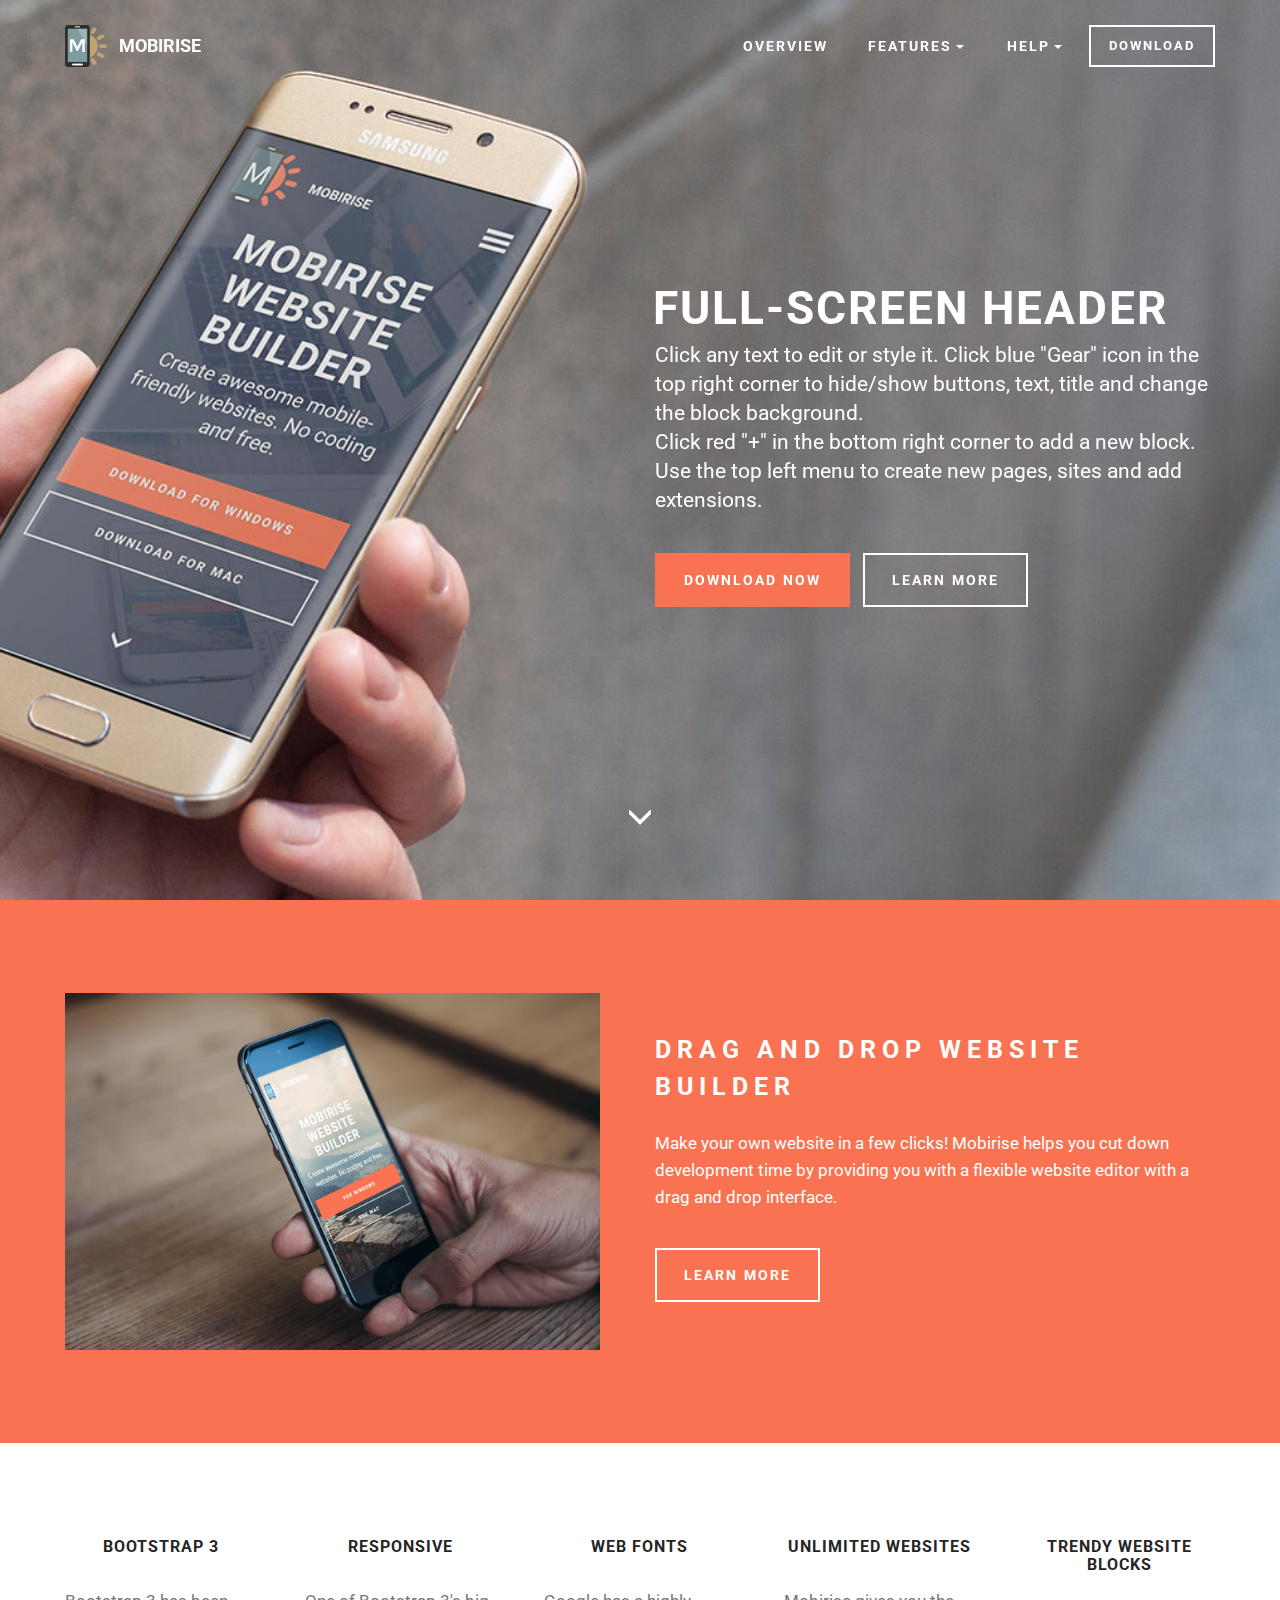
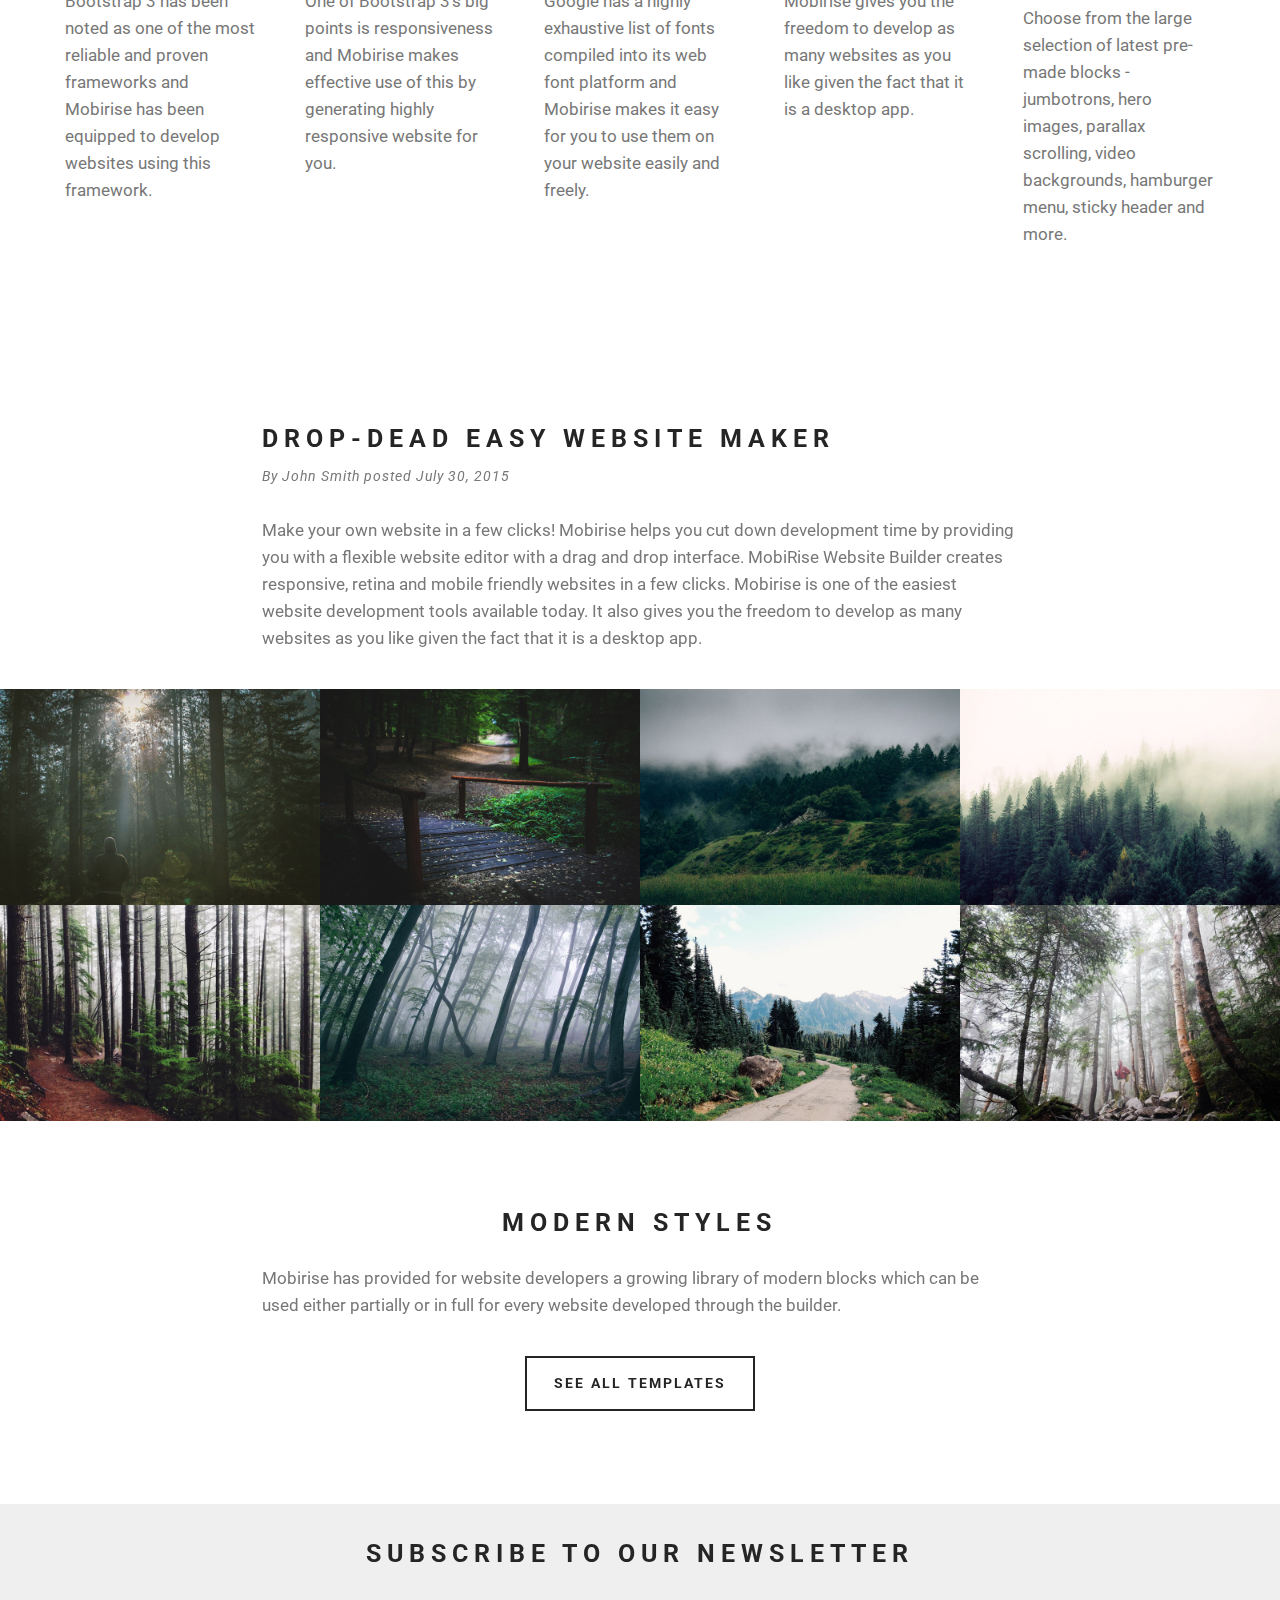
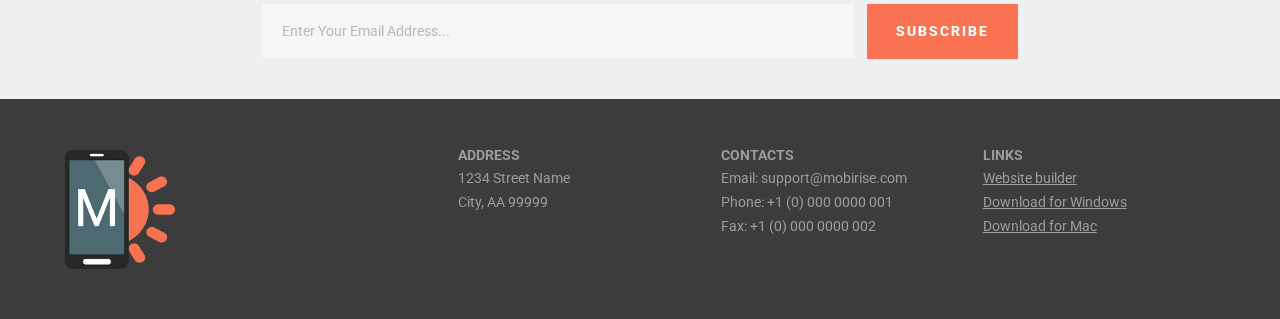
<file: index.html>
<!DOCTYPE html>
<html >
<head>
  <!-- Site made with Mobirise Website Builder v4.8.1, https://mobirise.com -->
  <meta charset="UTF-8">
  <meta http-equiv="X-UA-Compatible" content="IE=edge">
  <meta name="generator" content="Mobirise v4.8.1, mobirise.com">
  <meta name="viewport" content="width=device-width, initial-scale=1, minimum-scale=1">
  <link rel="shortcut icon" href="assets/images/logo.png" type="image/x-icon">
  <meta name="description" content="">
  <title>Home</title>
  <link rel="stylesheet" href="https://fonts.googleapis.com/css?family=Roboto:700,400&subset=cyrillic,latin,greek,vietnamese">
  <link rel="stylesheet" href="assets/bootstrap/css/bootstrap.min.css">
  <link rel="stylesheet" href="assets/animate.css/animate.min.css">
  <link rel="stylesheet" href="assets/dropdown-menu/style.css">
  <link rel="stylesheet" href="assets/mobirise/css/style.css">
  <link rel="stylesheet" href="assets/mobirise-gallery/style.css">
  <link rel="stylesheet" href="assets/mobirise-slider/style.css">
  <link rel="stylesheet" href="assets/mobirise/css/mbr-additional.css" type="text/css">
  
  
  
</head>
<body>
  <section id="dropdown-menu-3" data-rv-view="0">

    <nav class="navbar navbar-dropdown transparent navbar-fixed-top bg-color">

        <div class="container">

            <div class="navbar-brand">
                <a href="https://mobirise.com" class="navbar-logo"><img src="assets/images/logo.png" alt="Mobirise"></a>
                <a class="text-white" href="index.html">MOBIRISE</a>
            </div>

            <button class="navbar-toggler pull-xs-right hidden-md-up" type="button" data-toggle="collapse" data-target="#exCollapsingNavbar">
                <div class="hamburger-icon"></div>
            </button>

            <ul class="nav-dropdown collapse pull-xs-right navbar-toggleable-sm nav navbar-nav" id="exCollapsingNavbar"><li class="nav-item"><a class="nav-link link" href="overview.html">OVERVIEW</a></li><li class="nav-item dropdown"><a class="nav-link link dropdown-toggle" data-toggle="dropdown-submenu" href="page2.html" aria-expanded="false">FEATURES</a><div class="dropdown-menu"><a class="dropdown-item" href="features.html#header4-13">Mobile friendly</a><a class="dropdown-item" href="features.html#msg-box4-15">Based on Bootstrap</a><div class="dropdown"><a class="dropdown-item dropdown-toggle" data-toggle="dropdown-submenu" href="https://mobirise.com/" aria-expanded="false">Trendy blocks</a><div class="dropdown-menu dropdown-submenu"><a class="dropdown-item" href="overview.html#content4-r">Image/content slider</a><a class="dropdown-item" href="https://mobirise.com/">Contact forms</a><a class="dropdown-item" href="https://mobirise.com/">Image gallery</a><a class="dropdown-item" href="https://mobirise.com/">Mobile menu</a><a class="dropdown-item" href="https://mobirise.com/">Google maps</a><a class="dropdown-item" href="https://mobirise.com/">Social buttons</a><a class="dropdown-item" href="https://mobirise.com/">Google fonts</a><a class="dropdown-item" href="https://mobirise.com/">Video background</a></div></div><a class="dropdown-item" href="features.html#content5-17">Host anywhere</a></div></li><li class="nav-item dropdown open"><a class="nav-link link dropdown-toggle" data-toggle="dropdown-submenu" href="https://mobirise.com/" aria-expanded="true">HELP</a><div class="dropdown-menu"><a class="dropdown-item" href="forum.html">Forum</a><a class="dropdown-item" href="https://mobirise.com/">Tutorials</a><a class="dropdown-item" href="https://mobirise.com/">Contact us</a></div></li><li class="nav-item nav-btn"><a class="nav-link btn btn-default btn-default-outline" href="https://mobirise.com/">DOWNLOAD</a></li></ul>

        </div>

    </nav>

</section>

<section class="engine"><a href="https://mobiri.se/m">web design templates</a></section><section class="mbr-box mbr-section mbr-section--relative mbr-section--fixed-size mbr-section--full-height mbr-section--bg-adapted mbr-parallax-background mbr-after-navbar" id="header1-4" data-rv-view="4" style="background-image: url(assets/images/bg5.jpg);">
    <div class="mbr-box__magnet mbr-box__magnet--sm-padding mbr-box__magnet--center-left">
        
        <div class="mbr-box__container mbr-section__container container">
            <div class="mbr-box mbr-box--stretched"><div class="mbr-box__magnet mbr-box__magnet--center-left">
                <div class="row"><div class=" col-sm-6 col-sm-offset-6">
                    <div class="mbr-hero animated fadeInUp">
                        <h1 class="mbr-hero__text">FULL-SCREEN HEADER</h1>
                        <p class="mbr-hero__subtext">Click any text to edit or style it. Click blue "Gear" icon in the top right corner to hide/show buttons, text, title and change the block background. <br> Click red "+" in the bottom right corner to add a new block. Use the top left menu to create new pages, sites and add extensions.</p>
                    </div>
                    <div class="mbr-buttons btn-inverse mbr-buttons--left"><a class="mbr-buttons__btn btn btn-lg btn-danger animated fadeInUp delay" href="https://mobirise.com">DOWNLOAD NOW</a> <a class="mbr-buttons__btn btn btn-lg btn-default animated fadeInUp delay" href="https://mobirise.com">LEARN MORE</a></div>
                </div></div>
            </div></div>
        </div>
        <div class="mbr-arrow mbr-arrow--floating text-center">
            <div class="mbr-section__container container">
                <a class="mbr-arrow__link" href="#msg-box4-5"><i class="glyphicon glyphicon-menu-down"></i></a>
            </div>
        </div>
    </div>
</section>

<section class="mbr-section mbr-section--relative" id="msg-box4-5" data-rv-view="7" style="background-color: rgb(249, 115, 82);">
    
    <div class="mbr-section__container mbr-section__container--isolated container" style="padding-top: 93px; padding-bottom: 93px;">
        <div class="row">
            <div class="mbr-box mbr-box--fixed mbr-box--adapted">
                <div class="mbr-box__magnet mbr-box__magnet--top-right mbr-section__left col-sm-6 image-size" style="width: 50%;">
                    <figure class="mbr-figure mbr-figure--adapted mbr-figure--caption-inside-bottom mbr-figure--full-width"><img src="assets/images/iphone.png" class="mbr-figure__img"></figure>
                </div>
                <div class="mbr-box__magnet mbr-class-mbr-box__magnet--center-left col-sm-6 content-size mbr-section__right">
                    <div class="mbr-section__container mbr-section__container--middle">
                        <div class="mbr-header mbr-header--auto-align mbr-header--wysiwyg">
                            <h3 class="mbr-header__text">DRAG AND DROP WEBSITE BUILDER</h3>
                            
                        </div>
                    </div>
                    <div class="mbr-section__container mbr-section__container--middle">
                        <div class="mbr-article mbr-article--auto-align mbr-article--wysiwyg"><p>Make your own website in a few clicks! Mobirise helps you cut down development time by providing you with a flexible website editor with a drag and drop interface.</p></div>
                    </div>
                    <div class="mbr-section__container">
                        <div class="mbr-buttons mbr-buttons--auto-align btn-inverse"><a class="mbr-buttons__btn btn btn-lg btn-default" href="https://mobirise.com">LEARN MORE</a></div>
                    </div>
                </div>
                
            </div>
        </div>
    </div>
</section>

<section class="mbr-section mbr-section--relative mbr-section--fixed-size" id="content4-6" data-rv-view="10" style="background-color: rgb(255, 255, 255);">
    
    
    <div class="mbr-section__container container mbr-section__container--std-top-padding" style="padding-top: 93px;">
        <div class="mbr-section__row row">
            <div class="mbr-section__col col-xs-12 col-lg-2-4 col-md-4 col-sm-6">
                
                <div class="mbr-section__container mbr-section__container--middle">
                    <div class="mbr-header mbr-header--reduce mbr-header--center mbr-header--wysiwyg">
                        <h3 class="mbr-header__text">BOOTSTRAP 3</h3>
                    </div>
                </div>
                <div class="mbr-section__container mbr-section__container--last" style="padding-bottom: 93px;">
                    <div class="mbr-article mbr-article--wysiwyg">
                        <p>Bootstrap 3 has been noted as one of the most reliable and proven frameworks and Mobirise has been equipped to develop websites using this framework.</p>
                    </div>
                </div>
                
            </div>
            <div class="mbr-section__col col-xs-12 col-lg-2-4 col-md-4 col-sm-6">
                
                <div class="mbr-section__container mbr-section__container--middle">
                    <div class="mbr-header mbr-header--reduce mbr-header--center mbr-header--wysiwyg">
                        <h3 class="mbr-header__text">RESPONSIVE</h3>
                    </div>
                </div>
                <div class="mbr-section__container mbr-section__container--last" style="padding-bottom: 93px;">
                    <div class="mbr-article mbr-article--wysiwyg">
                        <p>One of Bootstrap 3's big points is responsiveness and Mobirise makes effective use of this by generating highly responsive website for you.</p>
                    </div>
                </div>
                
            </div>
            <div class="clearfix visible-sm-block"></div>
            <div class="mbr-section__col col-xs-12 col-lg-2-4 col-md-4 col-sm-6">
                
                <div class="mbr-section__container mbr-section__container--middle">
                    <div class="mbr-header mbr-header--reduce mbr-header--center mbr-header--wysiwyg">
                        <h3 class="mbr-header__text">WEB FONTS</h3>
                    </div>
                </div>
                <div class="mbr-section__container mbr-section__container--last" style="padding-bottom: 93px;">
                    <div class="mbr-article mbr-article--wysiwyg">
                        <p>Google has a highly exhaustive list of fonts compiled into its web font platform and Mobirise makes it easy for you to use them on your website easily and freely.</p>
                    </div>
                </div>
                
            </div>
            <div class="clearfix visible-md-block"></div>
            <div class="mbr-section__col col-xs-12 col-lg-2-4 col-md-4 col-sm-6 col-lg-offset-0 col-md-offset-2">
                
                <div class="mbr-section__container mbr-section__container--middle">
                    <div class="mbr-header mbr-header--reduce mbr-header--center mbr-header--wysiwyg">
                        <h3 class="mbr-header__text">UNLIMITED WEBSITES</h3>
                    </div>
                </div>
                <div class="mbr-section__container mbr-section__container--last" style="padding-bottom: 93px;">
                    <div class="mbr-article mbr-article--wysiwyg">
                        <p>Mobirise gives you the freedom to develop as many websites as you like given the fact that it is a desktop app.</p>
                    </div>
                </div>
                
            </div>
            <div class="clearfix visible-sm-block"></div>
            <div class="mbr-section__col col-xs-12 col-lg-2-4 col-md-4 col-sm-6 col-md-offset-0 col-sm-offset-3">
                
                <div class="mbr-section__container mbr-section__container--middle">
                    <div class="mbr-header mbr-header--reduce mbr-header--center mbr-header--wysiwyg">
                        <h3 class="mbr-header__text">TRENDY WEBSITE BLOCKS</h3>
                    </div>
                </div>
                <div class="mbr-section__container mbr-section__container--last" style="padding-bottom: 93px;">
                    <div class="mbr-article mbr-article--wysiwyg">
                        <p>Choose from the large selection of latest pre-made blocks - jumbotrons, hero images, parallax scrolling, video backgrounds, hamburger menu, sticky header and more.</p>
                    </div>
                </div>
                
            </div>
            
        </div>
    </div>
</section>

<section class="mbr-section" id="header3-7" data-rv-view="13">
    <div class="mbr-section__container mbr-section__container--first container">
        <div class="mbr-header mbr-header--wysiwyg row">
            <div class="col-sm-8 col-sm-offset-2">
                <h3 class="mbr-header__text">DROP-DEAD EASY WEBSITE MAKER</h3>
                <p class="mbr-header__subtext">By John Smith posted July 30, 2015</p>
            </div>
        </div>
    </div>
</section>

<section class="mbr-section" id="content1-8" data-rv-view="15">
    <div class="mbr-section__container mbr-section__container--middle container">
        <div class="row">
            <div class="mbr-article mbr-article--wysiwyg col-sm-8 col-sm-offset-2"><p>Make your own website in a few clicks! Mobirise helps you cut down development time by providing you with a flexible website editor with a drag and drop interface. MobiRise Website Builder creates responsive, retina and mobile friendly websites in a few clicks. Mobirise is one of the easiest website development tools available today. It also gives you the freedom to develop as many websites as you like given the fact that it is a desktop app.</p></div>
        </div>
    </div>
</section>

<section class="mbr-gallery mbr-section mbr-section--no-padding" id="gallery2-g" data-rv-view="16">
    <!-- Gallery -->
    <div class=" mbr-gallery-layout-article mbr-section__container">
        <div>
            <div class="row mbr-gallery-row no-gutter">

                <div class="col-lg-3 col-md-4 col-sm-6 col-xs-12 mbr-gallery-item">

                     

                    <a href="#lb-gallery2-g" data-slide-to="0" data-toggle="modal">
                        <img src="assets/images/slide1-small.jpg" alt="" title="">
                        <span class="icon glyphicon glyphicon-zoom-in"></span>
                    </a>
                </div><div class="col-lg-3 col-md-4 col-sm-6 col-xs-12 mbr-gallery-item">

                     

                    <a href="#lb-gallery2-g" data-slide-to="1" data-toggle="modal">
                        <img src="assets/images/slide2-small.jpg" alt="" title="">
                        <span class="icon glyphicon glyphicon-zoom-in"></span>
                    </a>
                </div><div class="col-lg-3 col-md-4 col-sm-6 col-xs-12 mbr-gallery-item">

                     

                    <a href="#lb-gallery2-g" data-slide-to="2" data-toggle="modal">
                        <img src="assets/images/slide3-small.jpg" alt="" title="">
                        <span class="icon glyphicon glyphicon-zoom-in"></span>
                    </a>
                </div><div class="col-lg-3 col-md-4 col-sm-6 col-xs-12 mbr-gallery-item">

                     

                    <a href="#lb-gallery2-g" data-slide-to="3" data-toggle="modal">
                        <img src="assets/images/slide4-small.jpg" alt="" title="">
                        <span class="icon glyphicon glyphicon-zoom-in"></span>
                    </a>
                </div><div class="col-lg-3 col-md-4 col-sm-6 col-xs-12 mbr-gallery-item">

                     

                    <a href="#lb-gallery2-g" data-slide-to="4" data-toggle="modal">
                        <img src="assets/images/slide5-small.jpg" alt="" title="">
                        <span class="icon glyphicon glyphicon-zoom-in"></span>
                    </a>
                </div><div class="col-lg-3 col-md-4 col-sm-6 col-xs-12 mbr-gallery-item">

                     

                    <a href="#lb-gallery2-g" data-slide-to="5" data-toggle="modal">
                        <img src="assets/images/slide6-small.jpg" alt="" title="">
                        <span class="icon glyphicon glyphicon-zoom-in"></span>
                    </a>
                </div><div class="col-lg-3 col-md-4 col-sm-6 col-xs-12 mbr-gallery-item">

                     

                    <a href="#lb-gallery2-g" data-slide-to="6" data-toggle="modal">
                        <img src="assets/images/slide7-small.jpg" alt="" title="">
                        <span class="icon glyphicon glyphicon-zoom-in"></span>
                    </a>
                </div><div class="col-lg-3 col-md-4 col-sm-6 col-xs-12 mbr-gallery-item">

                     

                    <a href="#lb-gallery2-g" data-slide-to="7" data-toggle="modal">
                        <img src="assets/images/slide8-small.jpg" alt="" title="">
                        <span class="icon glyphicon glyphicon-zoom-in"></span>
                    </a>
                </div>
            </div>
        </div>
        <div class="clearfix"></div>
    </div>

    <!-- Lightbox -->
    <div data-app-prevent-settings="" class="mbr-slider modal fade carousel slide" tabindex="-1" data-keyboard="true" data-interval="false" id="lb-gallery2-g">
        <div class="modal-dialog">
            <div class="modal-content">
                <div class="modal-body">
                    <ol class="carousel-indicators">
                        <li data-app-prevent-settings="" data-target="#lb-gallery2-g" class=" active" data-slide-to="0"></li><li data-app-prevent-settings="" data-target="#lb-gallery2-g" data-slide-to="1"></li><li data-app-prevent-settings="" data-target="#lb-gallery2-g" data-slide-to="2"></li><li data-app-prevent-settings="" data-target="#lb-gallery2-g" data-slide-to="3"></li><li data-app-prevent-settings="" data-target="#lb-gallery2-g" data-slide-to="4"></li><li data-app-prevent-settings="" data-target="#lb-gallery2-g" data-slide-to="5"></li><li data-app-prevent-settings="" data-target="#lb-gallery2-g" data-slide-to="6"></li><li data-app-prevent-settings="" data-target="#lb-gallery2-g" data-slide-to="7"></li>
                    </ol>
                    <div class="carousel-inner">
                        <div class="item active">
                            <img src="assets/images/slide1.jpg" alt="" title="">
                        </div><div class="item">
                            <img src="assets/images/slide2.jpg" alt="" title="">
                        </div><div class="item">
                            <img src="assets/images/slide3.jpg" alt="" title="">
                        </div><div class="item">
                            <img src="assets/images/slide4.jpg" alt="" title="">
                        </div><div class="item">
                            <img src="assets/images/slide5.jpg" alt="" title="">
                        </div><div class="item">
                            <img src="assets/images/slide6.jpg" alt="" title="">
                        </div><div class="item">
                            <img src="assets/images/slide7.jpg" alt="" title="">
                        </div><div class="item">
                            <img src="assets/images/slide8.jpg" alt="" title="">
                        </div>
                    </div>
                    <a class="left carousel-control" role="button" data-slide="prev" href="#lb-gallery2-g">
                        <span class="glyphicon glyphicon-menu-left" aria-hidden="true"></span>
                        <span class="sr-only">Previous</span>
                    </a>
                    <a class="right carousel-control" role="button" data-slide="next" href="#lb-gallery2-g">
                        <span class="glyphicon glyphicon-menu-right" aria-hidden="true"></span>
                        <span class="sr-only">Next</span>
                    </a>

                    <a class="close" href="#" role="button" data-dismiss="modal">
                        <span class="glyphicon glyphicon-remove" aria-hidden="true"></span>
                        <span class="sr-only">Close</span>
                    </a>
                </div>
            </div>
        </div>
    </div>
</section>

<section class="mbr-section mbr-section--relative mbr-section--fixed-size" id="msg-box3-k" data-rv-view="51" style="background-color: rgb(255, 255, 255);">
    
    <div class="mbr-section__container container mbr-section__container--first" style="padding-top: 93px;">
        <div class="mbr-header mbr-header--wysiwyg row">
            <div class="col-sm-8 col-sm-offset-2">
                <h3 class="mbr-header__text">MODERN STYLES</h3>
                
            </div>
        </div>
    </div>
    <div class="mbr-section__container container mbr-section__container--middle">
        <div class="row">
            <div class="mbr-article mbr-article--wysiwyg col-sm-8 col-sm-offset-2"><p>Mobirise has provided for website developers a growing library of modern blocks which can be used either partially or in full for every website developed through the builder.</p></div>
        </div>
    </div>
    <div class="mbr-section__container container mbr-section__container--last" style="padding-bottom: 93px;">
        <div class="row">
            <div class="col-sm-8 col-sm-offset-2">
                <div class="mbr-buttons mbr-buttons--center"><a class="mbr-buttons__btn btn btn-lg btn-default" href="https://mobirise.com">SEE ALL TEMPLATES</a></div>
            </div>
        </div>
    </div>
</section>

<section class="mbr-section mbr-section--relative mbr-section--fixed-size" id="form2-j" data-rv-view="54" style="background-color: rgb(239, 239, 239);">
    
    <div class="mbr-section__container mbr-section__container--sm-padding container" style="padding-top: 40.8px; padding-bottom: 40.8px;">
        <div class="row">
            <div class="col-sm-12">
                <div class="row">
                    <div class="col-sm-8 col-sm-offset-2" data-form-type="formoid">
                        <div class="mbr-header mbr-header--center mbr-header--std-padding">
                            <h2 class="mbr-header__text">SUBSCRIBE TO OUR NEWSLETTER</h2>
                        </div>
                        <div data-form-alert="true">
                            <div class="hide" data-form-alert-success="true">Thanks for filling out form!</div>
                        </div>
                        <form class="mbr-form" action="https://mobirise.com/" method="post" data-form-title="SUBSCRIBE TO OUR NEWSLETTER">
                            <input type="hidden" value="p4zOsN8ndZJVFkhZMStvZC31M7iqhBBZyRW3fiMLuQ3ecauYUxNf4aw7AqpoYBk57KhgIb8woMpO/EZebBcj71TeY0LqEblVL7VgmBvXj2eqnIeKONyN6XXZMWI8+FQo" data-form-email="true">
                            <div class="mbr-form__left">
                                <input type="email" class="form-control" name="email" required="" placeholder="Enter Your Email Address..." data-form-field="Email">
                            </div>
                            <div class="mbr-form__right mbr-buttons mbr-buttons--no-offset mbr-buttons--right"><button type="submit" class="mbr-buttons__btn btn btn-lg btn-danger">SUBSCRIBE</button></div>
                        </form>
                    </div>
                </div>

            </div>
        </div>
    </div>
</section>

<section class="mbr-section mbr-section--relative mbr-section--fixed-size" id="contacts1-9" data-rv-view="2" style="background-color: rgb(60, 60, 60);">
    
    <div class="mbr-section__container container">
        <div class="mbr-contacts mbr-contacts--wysiwyg row" style="padding-top: 45px; padding-bottom: 45px;">
            <div class="col-sm-4">
                <div><img src="assets/images/footer-logo.png" class="mbr-contacts__img mbr-contacts__img--left"></div>
            </div>
            <div class="col-sm-8">
                <div class="row">
                    <div class="col-sm-4">
                        <p class="mbr-contacts__text"><strong>ADDRESS</strong><br>
1234 Street Name<br>
City, AA 99999</p>
                    </div>
                    <div class="col-sm-4">
                        <p class="mbr-contacts__text"><strong>CONTACTS</strong><br>
Email: support@mobirise.com<br>
Phone: +1 (0) 000 0000 001<br>
Fax: +1 (0) 000 0000 002</p>
                    </div>
                    <div class="col-sm-4"><p class="mbr-contacts__text"><strong>LINKS</strong></p><ul class="mbr-contacts__list"><li><a class="mbr-contacts__link text-gray" href="https://mobirise.com/">Website builder</a></li><li><a class="mbr-contacts__link text-gray" href="https://mobirise.com/mobirise-free-win.zip">Download for Windows</a></li><li><a class="mbr-contacts__link text-gray" href="https://mobirise.com/mobirise-free-mac.zip">Download for Mac</a></li></ul></div>
                </div>
            </div>
        </div>
    </div>
</section>


  <script src="assets/web/assets/jquery/jquery.min.js"></script>
  <script src="assets/bootstrap/js/bootstrap.min.js"></script>
  <!--[if lte IE 9]>
    <script src="assets/jquery-placeholder/jquery.placeholder.min.js"></script>
  <![endif]-->
  <script src="assets/smooth-scroll/smooth-scroll.js"></script>
  <script src="assets/bootstrap-carousel-swipe/bootstrap-carousel-swipe.js"></script>
  <script src="assets/jarallax/jarallax.js"></script>
  <script src="assets/masonry/masonry.pkgd.min.js"></script>
  <script src="assets/imagesloaded/imagesloaded.pkgd.min.js"></script>
  <script src="assets/dropdown-menu/script.js"></script>
  <script src="assets/mobirise/js/script.js"></script>
  <script src="assets/mobirise-gallery/script.js"></script>
  <script src="assets/formoid/formoid.min.js"></script>
  
  
</body>
</html>
</file>
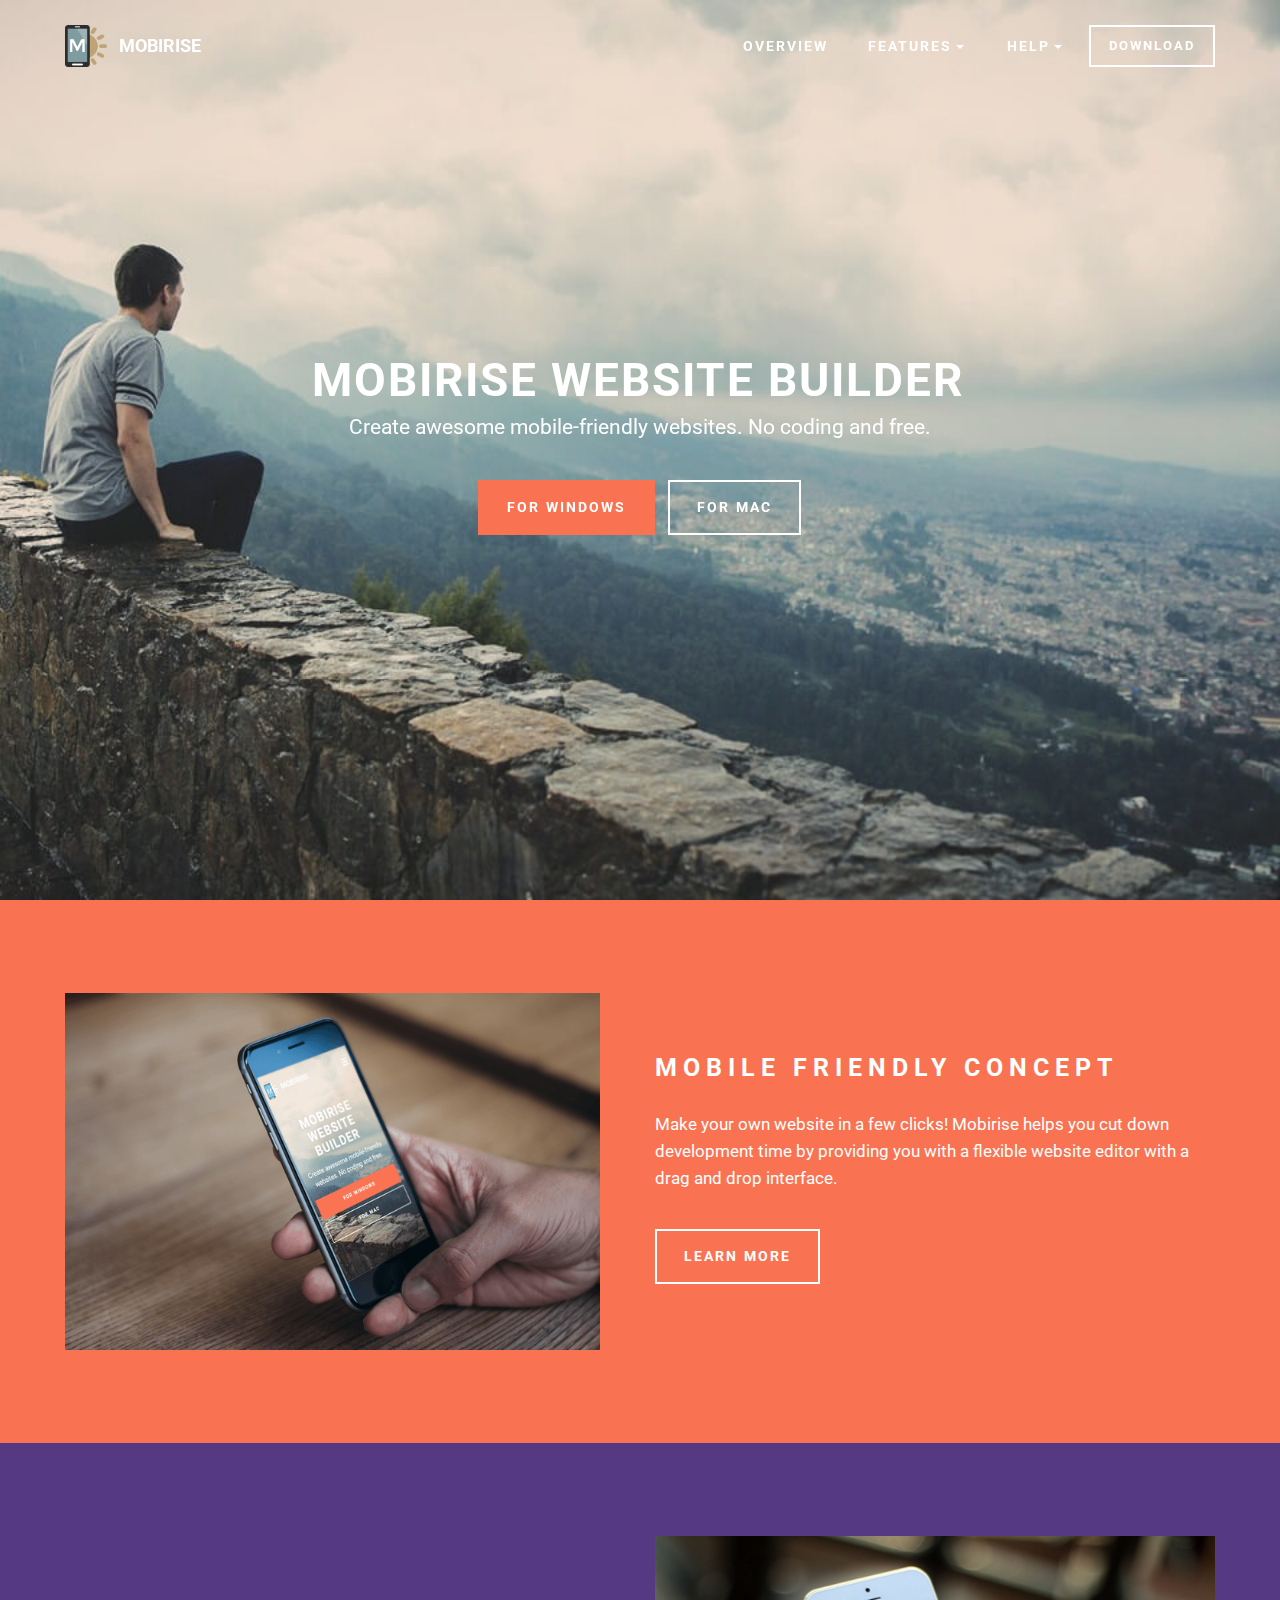
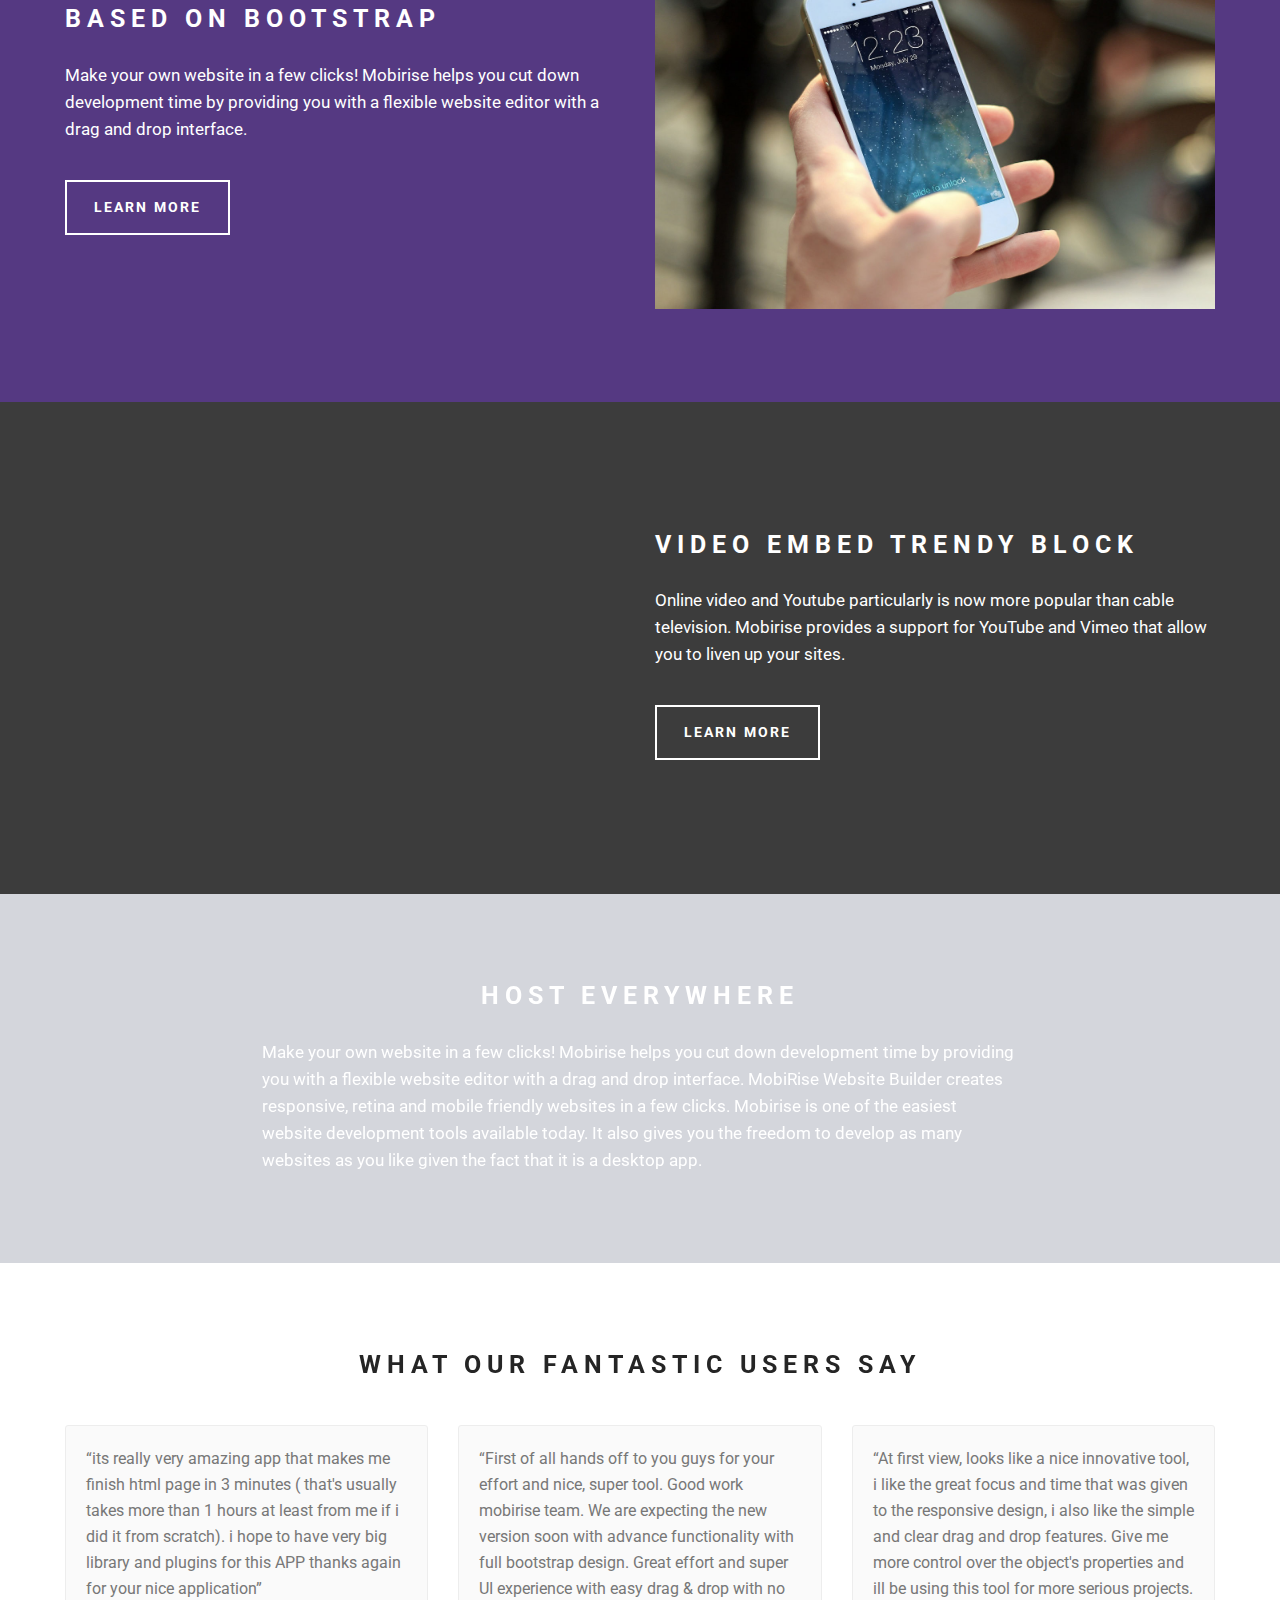
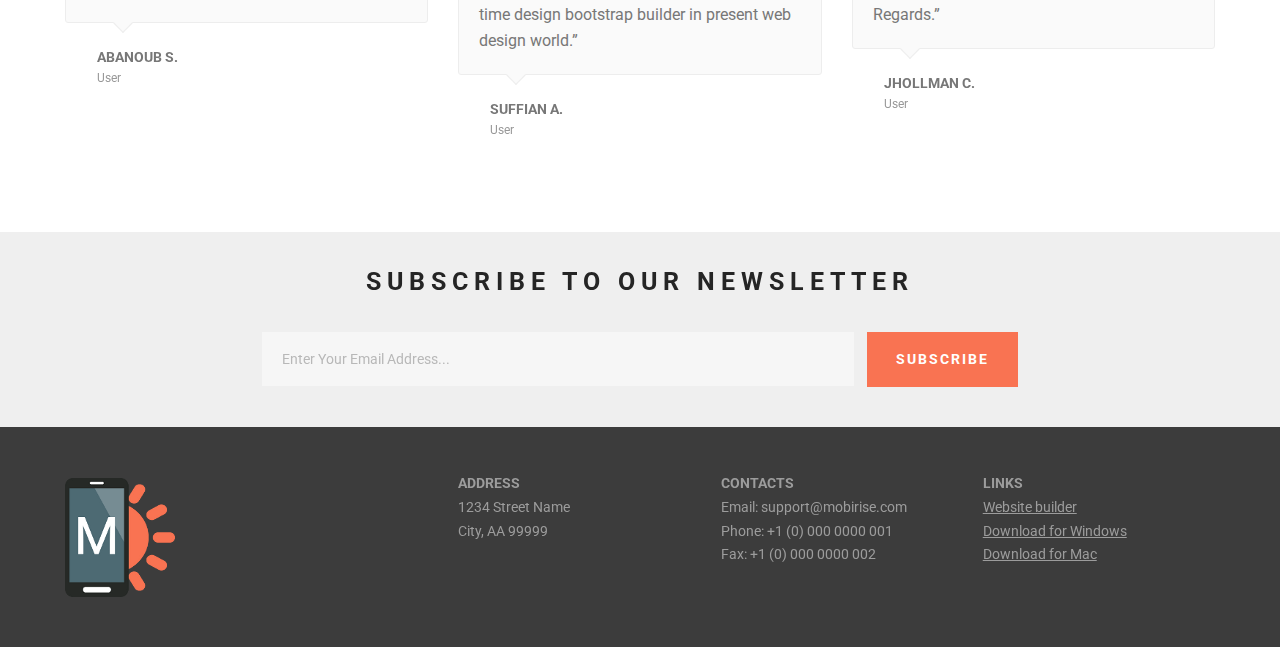
<file: features.html>
<!DOCTYPE html>
<html >
<head>
  <!-- Site made with Mobirise Website Builder v4.8.1, https://mobirise.com -->
  <meta charset="UTF-8">
  <meta http-equiv="X-UA-Compatible" content="IE=edge">
  <meta name="generator" content="Mobirise v4.8.1, mobirise.com">
  <meta name="viewport" content="width=device-width, initial-scale=1, minimum-scale=1">
  <link rel="shortcut icon" href="assets/images/logo.png" type="image/x-icon">
  <meta name="description" content="Website Builder Description">
  <title>Features</title>
  <link rel="stylesheet" href="https://fonts.googleapis.com/css?family=Roboto:700,400&subset=cyrillic,latin,greek,vietnamese">
  <link rel="stylesheet" href="assets/bootstrap/css/bootstrap.min.css">
  <link rel="stylesheet" href="assets/animate.css/animate.min.css">
  <link rel="stylesheet" href="assets/mobirise/css/style.css">
  <link rel="stylesheet" href="assets/dropdown-menu/style.css">
  <link rel="stylesheet" href="assets/mobirise/css/mbr-additional.css" type="text/css">
  
  
  
</head>
<body>
  <section id="dropdown-menu-10" data-rv-view="130">

    <nav class="navbar navbar-dropdown transparent navbar-fixed-top bg-color">

        <div class="container">

            <div class="navbar-brand">
                <a href="https://mobirise.com" class="navbar-logo"><img src="assets/images/logo.png" alt="Mobirise"></a>
                <a class="text-white" href="index.html">MOBIRISE</a>
            </div>

            <button class="navbar-toggler pull-xs-right hidden-md-up" type="button" data-toggle="collapse" data-target="#exCollapsingNavbar">
                <div class="hamburger-icon"></div>
            </button>

            <ul class="nav-dropdown collapse pull-xs-right navbar-toggleable-sm nav navbar-nav" id="exCollapsingNavbar"><li class="nav-item"><a class="nav-link link" href="overview.html">OVERVIEW</a></li><li class="nav-item dropdown"><a class="nav-link link dropdown-toggle" data-toggle="dropdown-submenu" href="page2.html" aria-expanded="false">FEATURES</a><div class="dropdown-menu"><a class="dropdown-item" href="features.html#header4-13">Mobile friendly</a><a class="dropdown-item" href="features.html#msg-box4-15">Based on Bootstrap</a><div class="dropdown"><a class="dropdown-item dropdown-toggle" data-toggle="dropdown-submenu" href="https://mobirise.com/" aria-expanded="false">Trendy blocks</a><div class="dropdown-menu dropdown-submenu"><a class="dropdown-item" href="overview.html#content4-r">Image/content slider</a><a class="dropdown-item" href="https://mobirise.com/">Contact forms</a><a class="dropdown-item" href="https://mobirise.com/">Image gallery</a><a class="dropdown-item" href="https://mobirise.com/">Mobile menu</a><a class="dropdown-item" href="https://mobirise.com/">Google maps</a><a class="dropdown-item" href="https://mobirise.com/">Social buttons</a><a class="dropdown-item" href="https://mobirise.com/">Google fonts</a><a class="dropdown-item" href="https://mobirise.com/">Video background</a></div></div><a class="dropdown-item" href="features.html#content5-17">Host anywhere</a></div></li><li class="nav-item dropdown open"><a class="nav-link link dropdown-toggle" data-toggle="dropdown-submenu" href="https://mobirise.com/" aria-expanded="true">HELP</a><div class="dropdown-menu"><a class="dropdown-item" href="forum.html">Forum</a><a class="dropdown-item" href="https://mobirise.com/">Tutorials</a><a class="dropdown-item" href="https://mobirise.com/">Contact us</a></div></li><li class="nav-item nav-btn"><a class="nav-link btn btn-default btn-default-outline" href="https://mobirise.com/">DOWNLOAD</a></li></ul>

        </div>

    </nav>

</section>

<section class="engine"><a href="https://mobiri.se/e">make your own site</a></section><section class="mbr-box mbr-section mbr-section--relative mbr-section--fixed-size mbr-section--full-height mbr-section--bg-adapted mbr-parallax-background mbr-after-navbar" id="header4-13" data-rv-view="132" style="background-image: url(assets/images/bg.jpg);">
    <div class="mbr-box__magnet mbr-box__magnet--sm-padding mbr-box__magnet--center-center">
        
        <div class="mbr-box__container mbr-section__container container">
            <div class="mbr-box mbr-box--stretched"><div class="mbr-box__magnet mbr-box__magnet--center-center">
                <div class="row"><div class=" col-sm-8 col-sm-offset-2">
                    <div class="mbr-hero animated fadeInUp">
                        <h1 class="mbr-hero__text">MOBIRISE WEBSITE BUILDER</h1>
                        <p class="mbr-hero__subtext">Create awesome mobile-friendly websites. No coding and free.</p>
                    </div>
                    <div class="mbr-buttons btn-inverse mbr-buttons--center"><a class="mbr-buttons__btn btn btn-lg btn-danger animated fadeInUp delay" href="https://mobirise.com">FOR WINDOWS</a> <a class="mbr-buttons__btn btn btn-lg btn-default animated fadeInUp delay" href="https://mobirise.com">FOR MAC</a></div>
                </div></div>
            </div></div>
        </div>
        
    </div>
</section>

<section class="mbr-section mbr-section--relative" id="msg-box4-14" data-rv-view="135" style="background-color: rgb(249, 115, 82);">
    
    <div class="mbr-section__container mbr-section__container--isolated container" style="padding-top: 93px; padding-bottom: 93px;">
        <div class="row">
            <div class="mbr-box mbr-box--fixed mbr-box--adapted">
                <div class="mbr-box__magnet mbr-box__magnet--top-right mbr-section__left col-sm-6 image-size" style="width: 50%;">
                    <figure class="mbr-figure mbr-figure--adapted mbr-figure--caption-inside-bottom mbr-figure--full-width"><img src="assets/images/iphone.png" class="mbr-figure__img"></figure>
                </div>
                <div class="mbr-box__magnet mbr-class-mbr-box__magnet--center-left col-sm-6 content-size mbr-section__right">
                    <div class="mbr-section__container mbr-section__container--middle">
                        <div class="mbr-header mbr-header--auto-align mbr-header--wysiwyg">
                            <h3 class="mbr-header__text">MOBILE FRIENDLY CONCEPT</h3>
                            
                        </div>
                    </div>
                    <div class="mbr-section__container mbr-section__container--middle">
                        <div class="mbr-article mbr-article--auto-align mbr-article--wysiwyg"><p>Make your own website in a few clicks! Mobirise helps you cut down development time by providing you with a flexible website editor with a drag and drop interface.</p></div>
                    </div>
                    <div class="mbr-section__container">
                        <div class="mbr-buttons mbr-buttons--auto-align btn-inverse"><a class="mbr-buttons__btn btn btn-lg btn-default" href="https://mobirise.com">LEARN MORE</a></div>
                    </div>
                </div>
                
            </div>
        </div>
    </div>
</section>

<section class="mbr-section mbr-section--relative" id="msg-box4-15" data-rv-view="138" style="background-color: rgb(85, 57, 130);">
    
    <div class="mbr-section__container mbr-section__container--isolated container" style="padding-top: 93px; padding-bottom: 93px;">
        <div class="row">
            <div class="mbr-box mbr-box--fixed mbr-box--adapted">
                
                <div class="mbr-box__magnet mbr-class-mbr-box__magnet--center-left col-sm-6 content-size mbr-section__left">
                    <div class="mbr-section__container mbr-section__container--middle">
                        <div class="mbr-header mbr-header--auto-align mbr-header--wysiwyg">
                            <h3 class="mbr-header__text">BASED ON BOOTSTRAP</h3>
                            
                        </div>
                    </div>
                    <div class="mbr-section__container mbr-section__container--middle">
                        <div class="mbr-article mbr-article--auto-align mbr-article--wysiwyg"><p>Make your own website in a few clicks! Mobirise helps you cut down development time by providing you with a flexible website editor with a drag and drop interface.</p></div>
                    </div>
                    <div class="mbr-section__container">
                        <div class="mbr-buttons mbr-buttons--auto-align btn-inverse"><a class="mbr-buttons__btn btn btn-lg btn-default" href="https://mobirise.com">LEARN MORE</a></div>
                    </div>
                </div>
                <div class="mbr-box__magnet mbr-box__magnet--top-left mbr-section__right col-sm-6 image-size" style="width: 50%;">
                    <figure class="mbr-figure mbr-figure--adapted mbr-figure--caption-inside-bottom mbr-figure--full-width"><img src="assets/images/mbr-1400x933.jpg" class="mbr-figure__img"></figure>
                </div>
            </div>
        </div>
    </div>
</section>

<section class="mbr-section mbr-section--relative" id="msg-box5-16" data-rv-view="141" style="background-color: rgb(60, 60, 60);">
    
    <div class="mbr-section__container mbr-section__container--isolated container" style="padding-top: 93px; padding-bottom: 93px;">
        <div class="row">
            <div class="mbr-box mbr-box--fixed mbr-box--adapted">
                <div class="mbr-box__magnet mbr-box__magnet--top-right mbr-section__left col-sm-6 image-size" style="width: 50%;">
                    <figure class="mbr-figure mbr-figure--adapted mbr-figure--caption-inside-bottom mbr-figure--full-width"><iframe class="mbr-embedded-video" src="https://www.youtube.com/embed/sOSTC6FM6Bw?rel=0&amp;amp;showinfo=0&amp;autoplay=0&amp;loop=0" width="1280" height="720" frameborder="0" allowfullscreen></iframe></figure>
                </div>
                <div class="mbr-box__magnet mbr-class-mbr-box__magnet--center-left col-sm-6 content-size mbr-section__right">
                    <div class="mbr-section__container mbr-section__container--middle">
                        <div class="mbr-header mbr-header--auto-align mbr-header--wysiwyg">
                            <h3 class="mbr-header__text">VIDEO EMBED TRENDY BLOCK</h3>
                            
                        </div>
                    </div>
                    <div class="mbr-section__container mbr-section__container--middle">
                        <div class="mbr-article mbr-article--auto-align mbr-article--wysiwyg"><p>Online video and Youtube particularly is now more popular than cable television. Mobirise provides a support for YouTube and Vimeo that allow you to liven up your sites.</p></div>
                    </div>
                    <div class="mbr-section__container">
                        <div class="mbr-buttons mbr-buttons--auto-align btn-inverse"><a class="mbr-buttons__btn btn btn-lg btn-default" href="https://mobirise.com">LEARN MORE</a></div>
                    </div>
                </div>
                
            </div>
        </div>
    </div>
</section>

<section class="mbr-section mbr-section--relative mbr-section--fixed-size mbr-parallax-background" id="content5-17" data-rv-view="144" style="background-image: url(assets/images/mbr-1920x1280.jpg);">
    <div class="mbr-overlay" style="opacity: 0.2; background-color: rgb(40, 50, 78);"></div>
    <div class="mbr-section__container container mbr-section__container--first" style="padding-top: 93px;">
        <div class="mbr-header mbr-header--wysiwyg row">
            <div class="col-sm-8 col-sm-offset-2">
                <h3 class="mbr-header__text">HOST EVERYWHERE</h3>
                
            </div>
        </div>
    </div>
    <div class="mbr-section__container container mbr-section__container--last" style="padding-bottom: 93px;">
        <div class="row">
            <div class="mbr-article mbr-article--wysiwyg col-sm-8 col-sm-offset-2"><p>Make your own website in a few clicks! Mobirise helps you cut down development time by providing you with a flexible website editor with a drag and drop interface. MobiRise Website Builder creates responsive, retina and mobile friendly websites in a few clicks. Mobirise is one of the easiest website development tools available today. It also gives you the freedom to develop as many websites as you like given the fact that it is a desktop app.</p></div>
        </div>
    </div>
    
</section>

<section class="mbr-section mbr-section--relative mbr-section--fixed-size" id="testimonials1-19" data-rv-view="147" style="background-color: rgb(255, 255, 255);">
    <div>
        
        <div class="mbr-section__container mbr-section__container--std-padding container" style="padding-top: 93px; padding-bottom: 93px;">
            <div class="row">
                <div class="col-sm-12">
                    <h2 class="mbr-section__header">WHAT OUR FANTASTIC USERS SAY</h2>
                    <ul class="mbr-reviews mbr-reviews--wysiwyg row">
                        <li class="mbr-reviews__item col-xs-12 col-sm-6 col-md-4">
                            <div class="mbr-reviews__text"><p class="mbr-reviews__p">“its really very amazing app that makes me finish html page in 3 minutes ( that's usually takes more than 1 hours at least from me if i did it from scratch). i hope to have very big library and plugins for this APP thanks again for your nice application”</p></div>
                            <div class="mbr-reviews__author mbr-reviews__author--short">
                                <div class="mbr-reviews__author-name">ABANOUB S.</div>
                                <div class="mbr-reviews__author-bio">User</div>
                            </div>
                        </li><li class="mbr-reviews__item col-xs-12 col-sm-6 col-md-4">
                            <div class="mbr-reviews__text"><p class="mbr-reviews__p">“First of all hands off to you guys for your effort and nice, super tool. Good work mobirise team. We are expecting the new version soon with advance functionality with full bootstrap design. Great effort and super UI experience with easy drag &amp; drop with no time design bootstrap builder in present web design world.”</p></div>
                            <div class="mbr-reviews__author mbr-reviews__author--short">
                                <div class="mbr-reviews__author-name">SUFFIAN A.</div>
                                <div class="mbr-reviews__author-bio">User</div>
                            </div>
                        </li><li class="mbr-reviews__item col-xs-12 col-sm-6 col-md-4">
                            <div class="mbr-reviews__text"><p class="mbr-reviews__p">“At first view, looks like a nice innovative tool, i like the great focus and time that was given to the responsive design, i also like the simple and clear drag and drop features. Give me more control over the object's properties and ill be using this tool for more serious projects. Regards.”</p></div>
                            <div class="mbr-reviews__author mbr-reviews__author--short">
                                <div class="mbr-reviews__author-name">JHOLLMAN C.</div>
                                <div class="mbr-reviews__author-bio">User</div>
                            </div>
                        </li>
                    </ul>
                </div>
            </div>
        </div>
    </div>
</section>

<section class="mbr-section mbr-section--relative mbr-section--fixed-size" id="form2-1a" data-rv-view="156" style="background-color: rgb(239, 239, 239);">
    
    <div class="mbr-section__container mbr-section__container--sm-padding container" style="padding-top: 40.8px; padding-bottom: 40.8px;">
        <div class="row">
            <div class="col-sm-12">
                <div class="row">
                    <div class="col-sm-8 col-sm-offset-2" data-form-type="formoid">
                        <div class="mbr-header mbr-header--center mbr-header--std-padding">
                            <h2 class="mbr-header__text">SUBSCRIBE TO OUR NEWSLETTER</h2>
                        </div>
                        <div data-form-alert="true">
                            <div class="hide" data-form-alert-success="true">Thanks for filling out form!</div>
                        </div>
                        <form class="mbr-form" action="https://mobirise.com/" method="post" data-form-title="SUBSCRIBE TO OUR NEWSLETTER">
                            <input type="hidden" value="m0FTsPICSzyHaQe73rI2cmkZSZffpiwSalTZ58by/4yI7cf1OmquPRj9M6/kebZ/4qK++2kkl9xjBb2aUrKSqnRj3MqoYk5CJbFDo7V3Bqlx5kjIi/zNMqvCYhaA9ky2" data-form-email="true">
                            <div class="mbr-form__left">
                                <input type="email" class="form-control" name="email" required="" placeholder="Enter Your Email Address..." data-form-field="Email">
                            </div>
                            <div class="mbr-form__right mbr-buttons mbr-buttons--no-offset mbr-buttons--right"><button type="submit" class="mbr-buttons__btn btn btn-lg btn-danger">SUBSCRIBE</button></div>
                        </form>
                    </div>
                </div>

            </div>
        </div>
    </div>
</section>

<section class="mbr-section mbr-section--relative mbr-section--fixed-size" id="contacts1-11" data-rv-view="162" style="background-color: rgb(60, 60, 60);">
    
    <div class="mbr-section__container container">
        <div class="mbr-contacts mbr-contacts--wysiwyg row" style="padding-top: 45px; padding-bottom: 45px;">
            <div class="col-sm-4">
                <div><img src="assets/images/footer-logo.png" class="mbr-contacts__img mbr-contacts__img--left"></div>
            </div>
            <div class="col-sm-8">
                <div class="row">
                    <div class="col-sm-4">
                        <p class="mbr-contacts__text"><strong>ADDRESS</strong><br>
1234 Street Name<br>
City, AA 99999</p>
                    </div>
                    <div class="col-sm-4">
                        <p class="mbr-contacts__text"><strong>CONTACTS</strong><br>
Email: support@mobirise.com<br>
Phone: +1 (0) 000 0000 001<br>
Fax: +1 (0) 000 0000 002</p>
                    </div>
                    <div class="col-sm-4"><p class="mbr-contacts__text"><strong>LINKS</strong></p><ul class="mbr-contacts__list"><li><a class="mbr-contacts__link text-gray" href="https://mobirise.com/">Website builder</a></li><li><a class="mbr-contacts__link text-gray" href="https://mobirise.com/mobirise-free-win.zip">Download for Windows</a></li><li><a class="mbr-contacts__link text-gray" href="https://mobirise.com/mobirise-free-mac.zip">Download for Mac</a></li></ul></div>
                </div>
            </div>
        </div>
    </div>
</section>


  <script src="assets/web/assets/jquery/jquery.min.js"></script>
  <script src="assets/bootstrap/js/bootstrap.min.js"></script>
  <script src="assets/smooth-scroll/smooth-scroll.js"></script>
  <script src="assets/jarallax/jarallax.js"></script>
  <!--[if lte IE 9]>
    <script src="assets/jquery-placeholder/jquery.placeholder.min.js"></script>
  <![endif]-->
  <script src="assets/mobirise/js/script.js"></script>
  <script src="assets/dropdown-menu/script.js"></script>
  <script src="assets/formoid/formoid.min.js"></script>
  
  
</body>
</html>
</file>
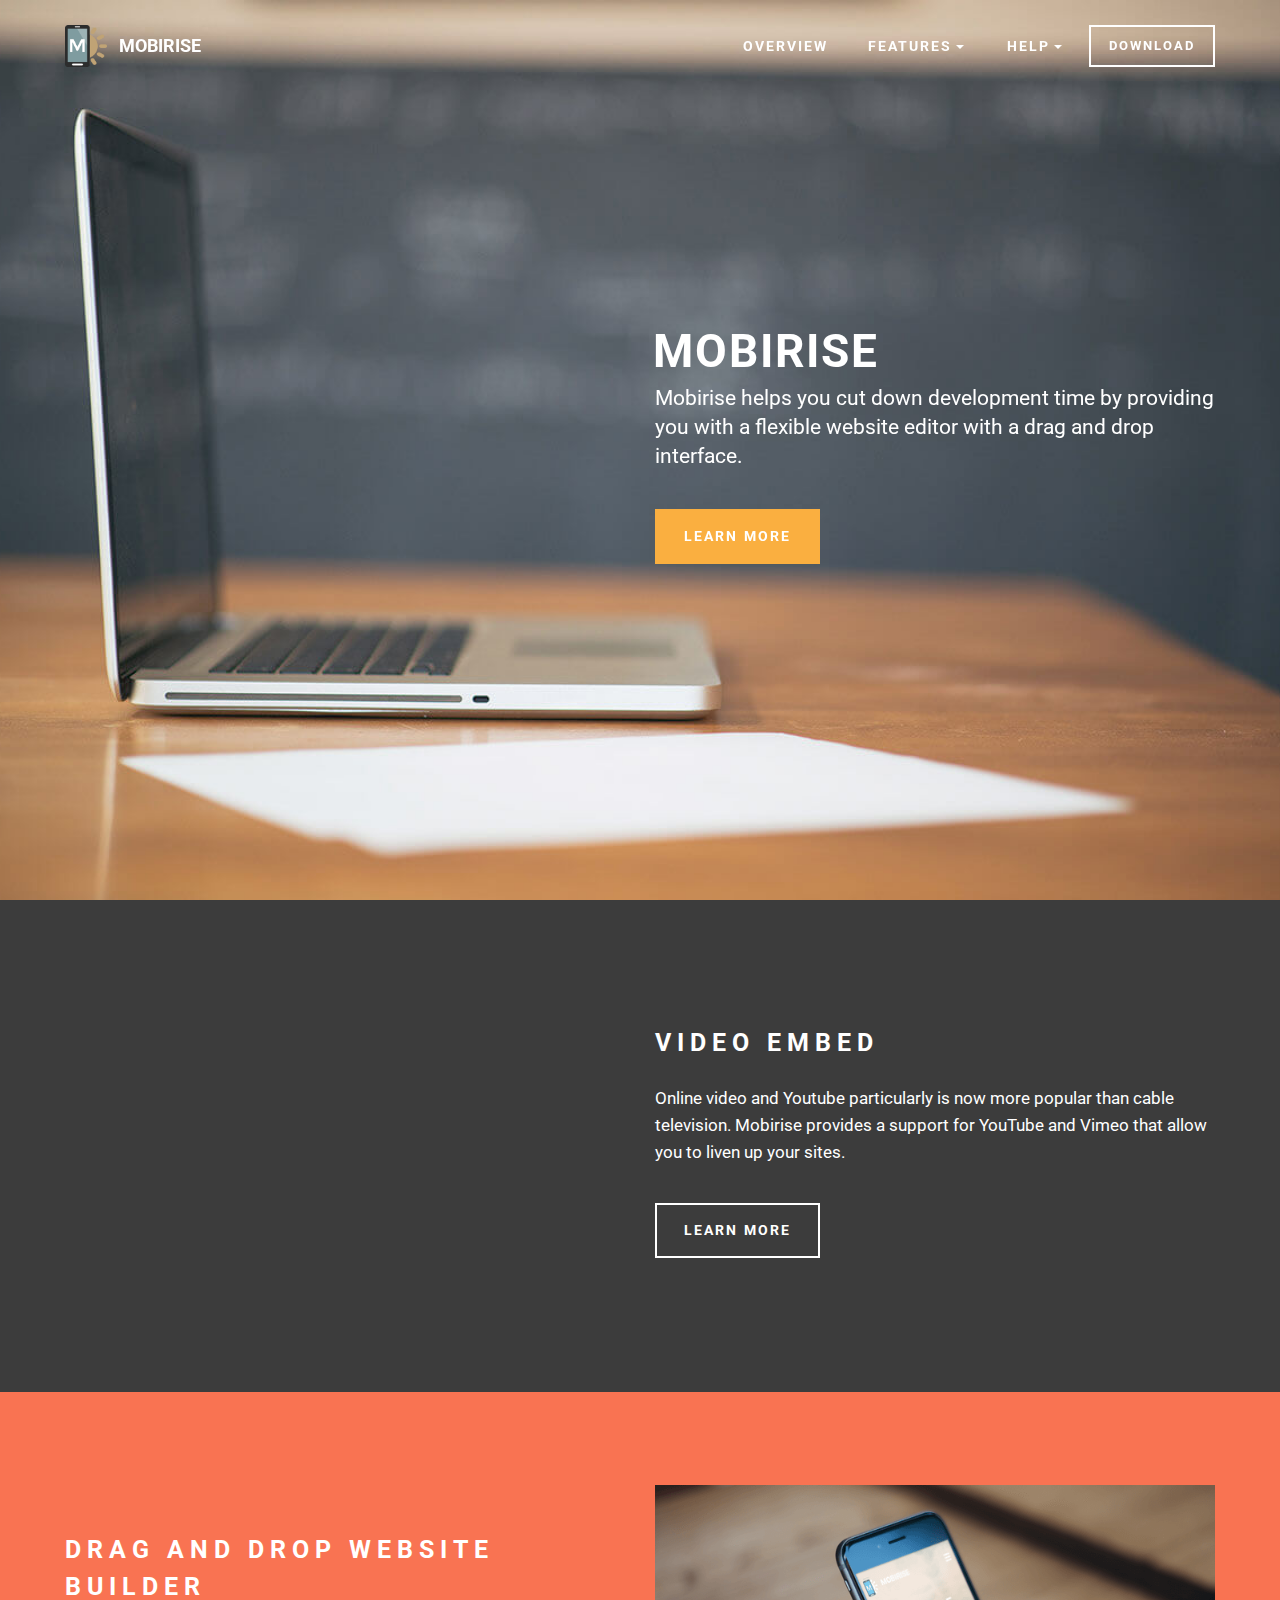
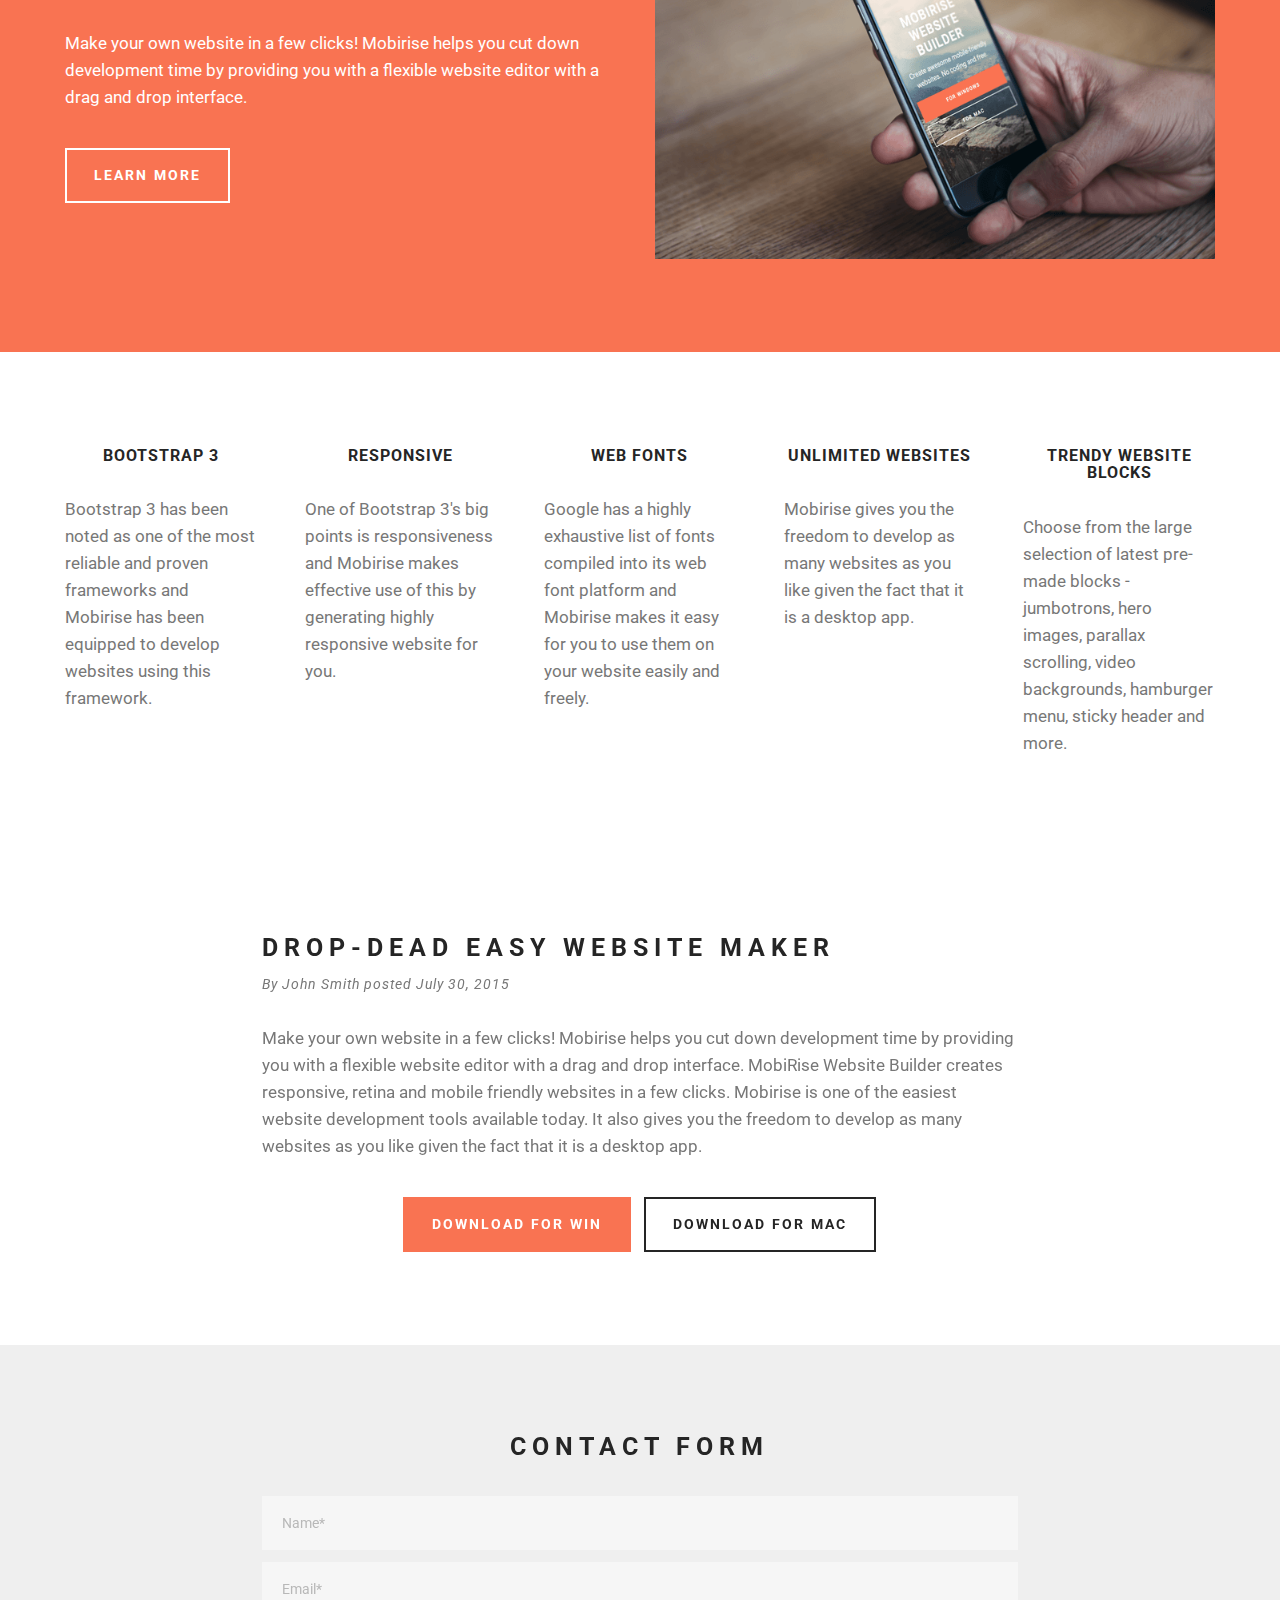
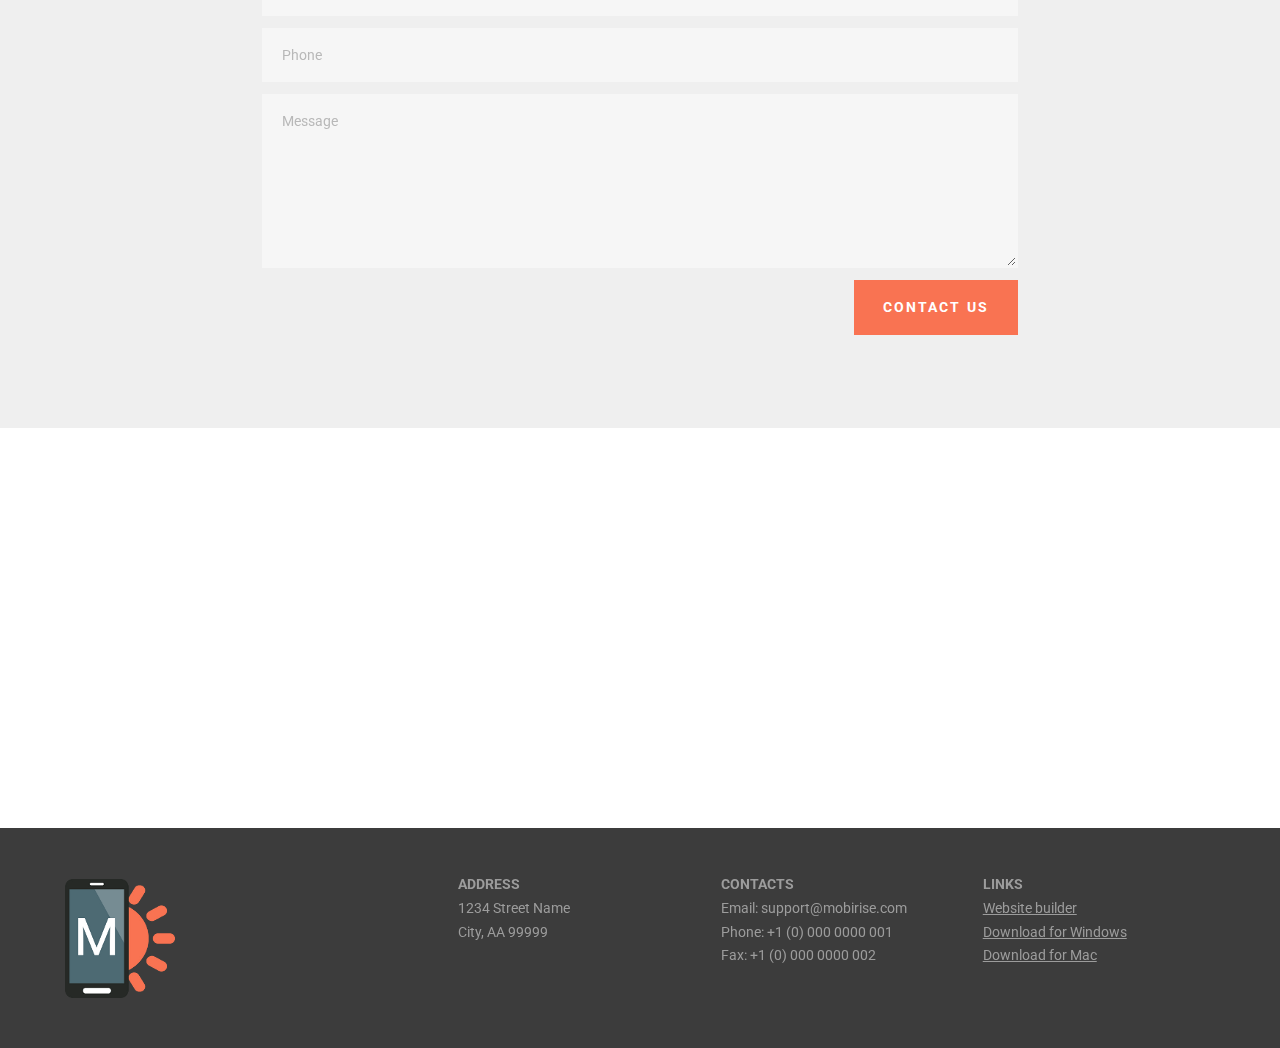
<file: overview.html>
<!DOCTYPE html>
<html >
<head>
  <!-- Site made with Mobirise Website Builder v4.8.1, https://mobirise.com -->
  <meta charset="UTF-8">
  <meta http-equiv="X-UA-Compatible" content="IE=edge">
  <meta name="generator" content="Mobirise v4.8.1, mobirise.com">
  <meta name="viewport" content="width=device-width, initial-scale=1, minimum-scale=1">
  <link rel="shortcut icon" href="assets/images/logo.png" type="image/x-icon">
  <meta name="description" content="Site Generator Description">
  <title>Overview</title>
  <link rel="stylesheet" href="https://fonts.googleapis.com/css?family=Roboto:700,400&subset=cyrillic,latin,greek,vietnamese">
  <link rel="stylesheet" href="assets/bootstrap/css/bootstrap.min.css">
  <link rel="stylesheet" href="assets/animate.css/animate.min.css">
  <link rel="stylesheet" href="assets/mobirise/css/style.css">
  <link rel="stylesheet" href="assets/dropdown-menu/style.css">
  <link rel="stylesheet" href="assets/mobirise/css/mbr-additional.css" type="text/css">
  
  
  
</head>
<body>
  <section id="dropdown-menu-l" data-rv-view="90">

    <nav class="navbar navbar-dropdown transparent navbar-fixed-top bg-color">

        <div class="container">

            <div class="navbar-brand">
                <a href="https://mobirise.com" class="navbar-logo"><img src="assets/images/logo.png" alt="Mobirise"></a>
                <a class="text-white" href="index.html">MOBIRISE</a>
            </div>

            <button class="navbar-toggler pull-xs-right hidden-md-up" type="button" data-toggle="collapse" data-target="#exCollapsingNavbar">
                <div class="hamburger-icon"></div>
            </button>

            <ul class="nav-dropdown collapse pull-xs-right navbar-toggleable-sm nav navbar-nav" id="exCollapsingNavbar"><li class="nav-item"><a class="nav-link link" href="overview.html">OVERVIEW</a></li><li class="nav-item dropdown"><a class="nav-link link dropdown-toggle" data-toggle="dropdown-submenu" href="page2.html" aria-expanded="false">FEATURES</a><div class="dropdown-menu"><a class="dropdown-item" href="features.html#header4-13">Mobile friendly</a><a class="dropdown-item" href="features.html#msg-box4-15">Based on Bootstrap</a><div class="dropdown"><a class="dropdown-item dropdown-toggle" data-toggle="dropdown-submenu" href="https://mobirise.com/" aria-expanded="false">Trendy blocks</a><div class="dropdown-menu dropdown-submenu"><a class="dropdown-item" href="overview.html#content4-r">Image/content slider</a><a class="dropdown-item" href="https://mobirise.com/">Contact forms</a><a class="dropdown-item" href="https://mobirise.com/">Image gallery</a><a class="dropdown-item" href="https://mobirise.com/">Mobile menu</a><a class="dropdown-item" href="https://mobirise.com/">Google maps</a><a class="dropdown-item" href="https://mobirise.com/">Social buttons</a><a class="dropdown-item" href="https://mobirise.com/">Google fonts</a><a class="dropdown-item" href="https://mobirise.com/">Video background</a></div></div><a class="dropdown-item" href="features.html#content5-17">Host anywhere</a></div></li><li class="nav-item dropdown open"><a class="nav-link link dropdown-toggle" data-toggle="dropdown-submenu" href="https://mobirise.com/" aria-expanded="true">HELP</a><div class="dropdown-menu"><a class="dropdown-item" href="forum.html">Forum</a><a class="dropdown-item" href="https://mobirise.com/">Tutorials</a><a class="dropdown-item" href="https://mobirise.com/">Contact us</a></div></li><li class="nav-item nav-btn"><a class="nav-link btn btn-default btn-default-outline" href="https://mobirise.com/">DOWNLOAD</a></li></ul>

        </div>

    </nav>

</section>

<section class="engine"><a href="https://mobiri.se/a">online site builder</a></section><section class="mbr-box mbr-section mbr-section--relative mbr-section--fixed-size mbr-section--full-height mbr-section--bg-adapted mbr-parallax-background mbr-after-navbar" id="header2-1i" data-rv-view="865" style="background-image: url(assets/images/bg2.jpg);">
    <div class="mbr-box__magnet mbr-box__magnet--sm-padding mbr-box__magnet--center-left">
        
        <div class="mbr-box__container mbr-section__container container">
            <div class="mbr-box mbr-box--stretched"><div class="mbr-box__magnet mbr-box__magnet--center-left">
                <div class="row"><div class=" col-sm-6 col-sm-offset-6">
                    <div class="mbr-hero animated fadeInUp">
                        <h1 class="mbr-hero__text">MOBIRISE</h1>
                        <p class="mbr-hero__subtext">Mobirise helps you cut down development time by providing you with a flexible website editor with a drag and drop interface.</p>
                    </div>
                    <div class="mbr-buttons btn-inverse mbr-buttons--left"><a class="mbr-buttons__btn btn btn-lg btn-warning animated fadeInUp delay" href="https://mobirise.com">LEARN MORE</a></div>
                </div></div>
            </div></div>
        </div>
        
    </div>
</section>

<section class="mbr-section mbr-section--relative" id="msg-box5-p" data-rv-view="104" style="background-color: rgb(60, 60, 60);">
    
    <div class="mbr-section__container mbr-section__container--isolated container" style="padding-top: 93px; padding-bottom: 93px;">
        <div class="row">
            <div class="mbr-box mbr-box--fixed mbr-box--adapted">
                <div class="mbr-box__magnet mbr-box__magnet--top-right mbr-section__left col-sm-6 image-size" style="width: 50%;">
                    <figure class="mbr-figure mbr-figure--adapted mbr-figure--caption-inside-bottom mbr-figure--full-width"><iframe class="mbr-embedded-video" src="https://www.youtube.com/embed/sOSTC6FM6Bw?rel=0&amp;amp;showinfo=0&amp;autoplay=0&amp;loop=0" width="1280" height="720" frameborder="0" allowfullscreen></iframe></figure>
                </div>
                <div class="mbr-box__magnet mbr-class-mbr-box__magnet--center-left col-sm-6 content-size mbr-section__right">
                    <div class="mbr-section__container mbr-section__container--middle">
                        <div class="mbr-header mbr-header--auto-align mbr-header--wysiwyg">
                            <h3 class="mbr-header__text">VIDEO EMBED</h3>
                            
                        </div>
                    </div>
                    <div class="mbr-section__container mbr-section__container--middle">
                        <div class="mbr-article mbr-article--auto-align mbr-article--wysiwyg"><p>Online video and Youtube particularly is now more popular than cable television. Mobirise provides a support for YouTube and Vimeo that allow you to liven up your sites.</p></div>
                    </div>
                    <div class="mbr-section__container">
                        <div class="mbr-buttons mbr-buttons--auto-align btn-inverse"><a class="mbr-buttons__btn btn btn-lg btn-default" href="https://mobirise.com">LEARN MORE</a></div>
                    </div>
                </div>
                
            </div>
        </div>
    </div>
</section>

<section class="mbr-section mbr-section--relative" id="msg-box4-q" data-rv-view="107" style="background-color: rgb(249, 115, 82);">
    
    <div class="mbr-section__container mbr-section__container--isolated container" style="padding-top: 93px; padding-bottom: 93px;">
        <div class="row">
            <div class="mbr-box mbr-box--fixed mbr-box--adapted">
                
                <div class="mbr-box__magnet mbr-class-mbr-box__magnet--center-left col-sm-6 content-size mbr-section__left">
                    <div class="mbr-section__container mbr-section__container--middle">
                        <div class="mbr-header mbr-header--auto-align mbr-header--wysiwyg">
                            <h3 class="mbr-header__text">DRAG AND DROP WEBSITE BUILDER</h3>
                            
                        </div>
                    </div>
                    <div class="mbr-section__container mbr-section__container--middle">
                        <div class="mbr-article mbr-article--auto-align mbr-article--wysiwyg"><p>Make your own website in a few clicks! Mobirise helps you cut down development time by providing you with a flexible website editor with a drag and drop interface.</p></div>
                    </div>
                    <div class="mbr-section__container">
                        <div class="mbr-buttons mbr-buttons--auto-align btn-inverse"><a class="mbr-buttons__btn btn btn-lg btn-default" href="https://mobirise.com">LEARN MORE</a></div>
                    </div>
                </div>
                <div class="mbr-box__magnet mbr-box__magnet--top-left mbr-section__right col-sm-6 image-size" style="width: 50%;">
                    <figure class="mbr-figure mbr-figure--adapted mbr-figure--caption-inside-bottom mbr-figure--full-width"><img src="assets/images/iphone.png" class="mbr-figure__img"></figure>
                </div>
            </div>
        </div>
    </div>
</section>

<section class="mbr-section mbr-section--relative mbr-section--fixed-size" id="content4-r" data-rv-view="110" style="background-color: rgb(255, 255, 255);">
    
    
    <div class="mbr-section__container container mbr-section__container--std-top-padding" style="padding-top: 93px;">
        <div class="mbr-section__row row">
            <div class="mbr-section__col col-xs-12 col-lg-2-4 col-md-4 col-sm-6">
                
                <div class="mbr-section__container mbr-section__container--middle">
                    <div class="mbr-header mbr-header--reduce mbr-header--center mbr-header--wysiwyg">
                        <h3 class="mbr-header__text">BOOTSTRAP 3</h3>
                    </div>
                </div>
                <div class="mbr-section__container mbr-section__container--last" style="padding-bottom: 93px;">
                    <div class="mbr-article mbr-article--wysiwyg">
                        <p>Bootstrap 3 has been noted as one of the most reliable and proven frameworks and Mobirise has been equipped to develop websites using this framework.</p>
                    </div>
                </div>
                
            </div>
            <div class="mbr-section__col col-xs-12 col-lg-2-4 col-md-4 col-sm-6">
                
                <div class="mbr-section__container mbr-section__container--middle">
                    <div class="mbr-header mbr-header--reduce mbr-header--center mbr-header--wysiwyg">
                        <h3 class="mbr-header__text">RESPONSIVE</h3>
                    </div>
                </div>
                <div class="mbr-section__container mbr-section__container--last" style="padding-bottom: 93px;">
                    <div class="mbr-article mbr-article--wysiwyg">
                        <p>One of Bootstrap 3's big points is responsiveness and Mobirise makes effective use of this by generating highly responsive website for you.</p>
                    </div>
                </div>
                
            </div>
            <div class="clearfix visible-sm-block"></div>
            <div class="mbr-section__col col-xs-12 col-lg-2-4 col-md-4 col-sm-6">
                
                <div class="mbr-section__container mbr-section__container--middle">
                    <div class="mbr-header mbr-header--reduce mbr-header--center mbr-header--wysiwyg">
                        <h3 class="mbr-header__text">WEB FONTS</h3>
                    </div>
                </div>
                <div class="mbr-section__container mbr-section__container--last" style="padding-bottom: 93px;">
                    <div class="mbr-article mbr-article--wysiwyg">
                        <p>Google has a highly exhaustive list of fonts compiled into its web font platform and Mobirise makes it easy for you to use them on your website easily and freely.</p>
                    </div>
                </div>
                
            </div>
            <div class="clearfix visible-md-block"></div>
            <div class="mbr-section__col col-xs-12 col-lg-2-4 col-md-4 col-sm-6 col-lg-offset-0 col-md-offset-2">
                
                <div class="mbr-section__container mbr-section__container--middle">
                    <div class="mbr-header mbr-header--reduce mbr-header--center mbr-header--wysiwyg">
                        <h3 class="mbr-header__text">UNLIMITED WEBSITES</h3>
                    </div>
                </div>
                <div class="mbr-section__container mbr-section__container--last" style="padding-bottom: 93px;">
                    <div class="mbr-article mbr-article--wysiwyg">
                        <p>Mobirise gives you the freedom to develop as many websites as you like given the fact that it is a desktop app.</p>
                    </div>
                </div>
                
            </div>
            <div class="clearfix visible-sm-block"></div>
            <div class="mbr-section__col col-xs-12 col-lg-2-4 col-md-4 col-sm-6 col-md-offset-0 col-sm-offset-3">
                
                <div class="mbr-section__container mbr-section__container--middle">
                    <div class="mbr-header mbr-header--reduce mbr-header--center mbr-header--wysiwyg">
                        <h3 class="mbr-header__text">TRENDY WEBSITE BLOCKS</h3>
                    </div>
                </div>
                <div class="mbr-section__container mbr-section__container--last" style="padding-bottom: 93px;">
                    <div class="mbr-article mbr-article--wysiwyg">
                        <p>Choose from the large selection of latest pre-made blocks - jumbotrons, hero images, parallax scrolling, video backgrounds, hamburger menu, sticky header and more.</p>
                    </div>
                </div>
                
            </div>
            
        </div>
    </div>
</section>

<section class="mbr-section" id="header3-s" data-rv-view="113">
    <div class="mbr-section__container mbr-section__container--first container">
        <div class="mbr-header mbr-header--wysiwyg row">
            <div class="col-sm-8 col-sm-offset-2">
                <h3 class="mbr-header__text">DROP-DEAD EASY WEBSITE MAKER</h3>
                <p class="mbr-header__subtext">By John Smith posted July 30, 2015</p>
            </div>
        </div>
    </div>
</section>

<section class="mbr-section" id="content1-t" data-rv-view="115">
    <div class="mbr-section__container mbr-section__container--middle container">
        <div class="row">
            <div class="mbr-article mbr-article--wysiwyg col-sm-8 col-sm-offset-2"><p>Make your own website in a few clicks! Mobirise helps you cut down development time by providing you with a flexible website editor with a drag and drop interface. MobiRise Website Builder creates responsive, retina and mobile friendly websites in a few clicks. Mobirise is one of the easiest website development tools available today. It also gives you the freedom to develop as many websites as you like given the fact that it is a desktop app.</p></div>
        </div>
    </div>
</section>

<section class="mbr-section" id="buttons1-u" data-rv-view="116">
    <div class="mbr-section__container mbr-section__container--last container">
        <div class="row">
            <div class="col-sm-8 col-sm-offset-2">
                <div class="mbr-buttons mbr-buttons--center"><a class="mbr-buttons__btn btn btn-lg btn-danger" href="https://mobirise.com/mobirise-free-win.zip">DOWNLOAD FOR WIN</a> <a class="mbr-buttons__btn btn btn-lg btn-default" href="https://mobirise.com/mobirise-free-mac.zip">DOWNLOAD FOR MAC</a></div>
            </div>
        </div>
    </div>
</section>

<section class="mbr-section mbr-section--relative mbr-section--fixed-size" id="form1-w" data-rv-view="117" style="background-color: rgb(239, 239, 239);">
    
    <div class="mbr-section__container mbr-section__container--std-padding container" style="padding-top: 93px; padding-bottom: 93px;">
        <div class="row">
            <div class="col-sm-12">
                <div class="row">
                    <div class="col-sm-8 col-sm-offset-2" data-form-type="formoid">
                        <div class="mbr-header mbr-header--center mbr-header--std-padding">
                            <h2 class="mbr-header__text">CONTACT FORM</h2>
                        </div>
                        <div data-form-alert="true">
                            <div class="hide" data-form-alert-success="true">Thanks for filling out form!</div>
                        </div>
                        <form action="https://mobirise.com/" method="post" data-form-title="CONTACT FORM">
                            <input type="hidden" value="s+ppgp3kQV0/q5ZnptjOaXodnTqA3hqSibhv/qb77Q+e9X1ka1bffqlnsEv14A9flv/UyivEDJEds9wKe1P2+9gCkjHZkM6cGLJKrJ/qzGniKGVAtpI31VRQgGCP5Pxs" data-form-email="true">
                            <div class="form-group">
                                <input type="text" class="form-control" name="name" required="" placeholder="Name*" data-form-field="Name">
                            </div>
                            <div class="form-group">
                                <input type="email" class="form-control" name="email" required="" placeholder="Email*" data-form-field="Email">
                            </div>
                            <div class="form-group">
                                <input type="tel" class="form-control" name="phone" placeholder="Phone" data-form-field="Phone">
                            </div>
                            <div class="form-group">
                                <textarea class="form-control" name="message" rows="7" placeholder="Message" data-form-field="Message"></textarea>
                            </div>
                            <div class="mbr-buttons mbr-buttons--right"><button type="submit" class="mbr-buttons__btn btn btn-lg btn-danger">CONTACT US</button></div>
                        </form>
                    </div>
                </div>
            </div>
        </div>
    </div>
</section>

<figure class="mbr-figure mbr-figure--wysiwyg mbr-figure--full-width mbr-figure--caption-outside-bottom" id="map1-x" data-rv-view="126">
    <div class="mbr-figure__map"><iframe frameborder="0" style="border:0" src="https://www.google.com/maps/embed/v1/place?key=AIzaSyA0Dx_boXQiwvdz8sJHoYeZNVTdoWONYkU&amp;q=place_id:ChIJn6wOs6lZwokRLKy1iqRcoKw" allowfullscreen=""></iframe></div>
</figure>

<section class="mbr-section mbr-section--relative mbr-section--fixed-size" id="contacts1-m" data-rv-view="128" style="background-color: rgb(60, 60, 60);">
    
    <div class="mbr-section__container container">
        <div class="mbr-contacts mbr-contacts--wysiwyg row" style="padding-top: 45px; padding-bottom: 45px;">
            <div class="col-sm-4">
                <div><img src="assets/images/footer-logo.png" class="mbr-contacts__img mbr-contacts__img--left"></div>
            </div>
            <div class="col-sm-8">
                <div class="row">
                    <div class="col-sm-4">
                        <p class="mbr-contacts__text"><strong>ADDRESS</strong><br>
1234 Street Name<br>
City, AA 99999</p>
                    </div>
                    <div class="col-sm-4">
                        <p class="mbr-contacts__text"><strong>CONTACTS</strong><br>
Email: support@mobirise.com<br>
Phone: +1 (0) 000 0000 001<br>
Fax: +1 (0) 000 0000 002</p>
                    </div>
                    <div class="col-sm-4"><p class="mbr-contacts__text"><strong>LINKS</strong></p><ul class="mbr-contacts__list"><li><a class="mbr-contacts__link text-gray" href="https://mobirise.com/">Website builder</a></li><li><a class="mbr-contacts__link text-gray" href="https://mobirise.com/mobirise-free-win.zip">Download for Windows</a></li><li><a class="mbr-contacts__link text-gray" href="https://mobirise.com/mobirise-free-mac.zip">Download for Mac</a></li></ul></div>
                </div>
            </div>
        </div>
    </div>
</section>


  <script src="assets/web/assets/jquery/jquery.min.js"></script>
  <script src="assets/bootstrap/js/bootstrap.min.js"></script>
  <script src="assets/smooth-scroll/smooth-scroll.js"></script>
  <script src="assets/jarallax/jarallax.js"></script>
  <!--[if lte IE 9]>
    <script src="assets/jquery-placeholder/jquery.placeholder.min.js"></script>
  <![endif]-->
  <script src="assets/mobirise/js/script.js"></script>
  <script src="assets/dropdown-menu/script.js"></script>
  <script src="assets/formoid/formoid.min.js"></script>
  
  
</body>
</html>
</file>
<file: assets/dropdown-menu/style.css>
.navbar-dropdown .dropup,.navbar-dropdown .dropdown{position:relative}.navbar-dropdown .dropdown-toggle::after{display:inline-block;width:0;height:0;margin-right:.25rem;margin-left:.25rem;vertical-align:middle;content:"";border-top:0.3em solid;border-right:0.3em solid transparent;border-left:0.3em solid transparent}.navbar-dropdown .dropdown-toggle:focus{outline:0}.navbar-dropdown .dropup .dropdown-toggle::after{border-top:0;border-bottom:0.3em solid}.navbar-dropdown .dropdown-menu{position:absolute;top:100%;left:0;z-index:1000;display:none;float:left;min-width:160px;padding:5px 0;margin:2px 0 0;font-size:1rem;color:#373a3c;text-align:left;list-style:none;background-color:#fff;background-clip:padding-box;border:1px solid rgba(0,0,0,0.15);border-radius:0.25rem}.navbar-dropdown .dropdown-divider{height:1px;margin:0.5rem 0;overflow:hidden;background-color:#e5e5e5}.navbar-dropdown .dropdown-item{display:block;width:100%;padding:3px 20px;clear:both;font-weight:normal;line-height:1.5;color:#373a3c;text-align:inherit;white-space:nowrap;background:none;border:0}.navbar-dropdown .dropdown-item:focus,.navbar-dropdown .dropdown-item:hover{color:#2b2d2f;text-decoration:none;background-color:#f5f5f5}.navbar-dropdown .dropdown-item.active,.navbar-dropdown .dropdown-item.active:focus,.navbar-dropdown .dropdown-item.active:hover{color:#fff;text-decoration:none;background-color:#0275d8;outline:0}.navbar-dropdown .dropdown-item.disabled,.navbar-dropdown .dropdown-item.disabled:focus,.navbar-dropdown .dropdown-item.disabled:hover{color:#818a91}.navbar-dropdown .dropdown-item.disabled:focus,.navbar-dropdown .dropdown-item.disabled:hover{text-decoration:none;cursor:not-allowed;background-color:transparent;background-image:none;filter:"progid:DXImageTransform.Microsoft.gradient(enabled = false)"}.navbar-dropdown .open > .dropdown-menu{display:block}.navbar-dropdown .open > a{outline:0}.navbar-dropdown .dropdown-menu-right{right:0;left:auto}.navbar-dropdown .dropdown-menu-left{right:auto;left:0}.navbar-dropdown .dropdown-header{display:block;padding:3px 20px;font-size:0.875rem;line-height:1.5;color:#818a91;white-space:nowrap}.navbar-dropdown .dropdown-backdrop{position:fixed;top:0;right:0;bottom:0;left:0;z-index:990}.navbar-dropdown .pull-right > .dropdown-menu{right:0;left:auto}.navbar-dropdown .dropup .caret,.navbar-dropdown .navbar-fixed-bottom .dropdown .caret{content:"";border-top:0;border-bottom:0.3em solid}.navbar-dropdown .dropup .dropdown-menu,.navbar-dropdown .navbar-fixed-bottom .dropdown .dropdown-menu{top:auto;bottom:100%;margin-bottom:2px}.nav-link{display:inline-block}.nav-link:focus,.nav-link:hover{text-decoration:none}.navbar-nav .nav-item{float:left}.navbar-nav .nav-link{display:block;padding-top:.425rem;padding-bottom:.425rem}.navbar-nav .nav-link + .nav-link{margin-left:1rem}.navbar-nav .nav-item + .nav-item{margin-left:1rem}.navbar-toggler{padding:.5rem .75rem;font-size:1.25rem;line-height:1;background:none;border:1px solid transparent;border-radius:0.25rem}.navbar-toggler:focus,.navbar-toggler:hover{text-decoration:none}@media (min-width:544px){.navbar-toggleable-xs{display:block!important}}@media (min-width:768px){.navbar-toggleable-sm{display:block!important}}@media (min-width:992px){.navbar-toggleable-md{display:block!important}}.pull-xs-left{float:left!important}.pull-xs-right{float:right!important}.pull-xs-none{float:none!important}@media (min-width:544px){.pull-sm-left{float:left!important}.pull-sm-right{float:right!important}.pull-sm-none{float:none!important}}@media (min-width:768px){.pull-md-left{float:left!important}.pull-md-right{float:right!important}.pull-md-none{float:none!important}}@media (min-width:992px){.pull-lg-left{float:left!important}.pull-lg-right{float:right!important}.pull-lg-none{float:none!important}}@media (min-width:1200px){.pull-xl-left{float:left!important}.pull-xl-right{float:right!important}.pull-xl-none{float:none!important}}.hidden-xs-up{display:none!important}@media (max-width:543px){.hidden-xs-down{display:none!important}}@media (min-width:544px){.hidden-sm-up{display:none!important}}@media (max-width:767px){.hidden-sm-down{display:none!important}}@media (min-width:768px){.hidden-md-up{display:none!important}}@media (max-width:991px){.hidden-md-down{display:none!important}}@media (min-width:992px){.hidden-lg-up{display:none!important}}@media (max-width:1199px){.hidden-lg-down{display:none!important}}@media (min-width:1200px){.hidden-xl-up{display:none!important}}.hidden-xl-down{display:none!important}.navbar-dropdown-open{overflow:hidden!important}.navbar-dropdown-open .navbar-dropdown.opened{bottom:0;left:0;overflow-y:scroll;position:fixed;right:0;top:0;transition:none}.navbar-dropdown{left:0;padding-top:1.5rem;padding-bottom:1.5rem;position:absolute;right:0;top:0;transition:all 0.25s ease;z-index:1030}.navbar-dropdown .navbar-brand,.navbar-dropdown .navbar-toggler{position:relative;z-index:995}.navbar-dropdown.bg-color.transparent{background:none!important}.navbar-dropdown.navbar-fixed-top{position:fixed}.navbar-dropdown .navbar-brand{line-height:0;margin-right:1.5rem;padding:0}.navbar-dropdown .navbar-brand a{line-height:2.35rem;vertical-align:middle}.navbar-dropdown .navbar-brand a,.navbar-dropdown .navbar-brand a:hover{text-decoration:none}.navbar-dropdown .navbar-brand .navbar-logo,.navbar-dropdown .navbar-brand .navbar-logo a{line-height:0;vertical-align:baseline}.navbar-dropdown .navbar-logo{margin-right:0.5rem}.navbar-dropdown .navbar-logo img{display:inline;height:2.35rem}@media (max-width:543px){.navbar-dropdown .navbar-toggleable-xs{padding-top:0.425rem}.navbar-dropdown .navbar-toggleable-xs .btn{margin-bottom:0.425rem;margin-top:0.425rem}.navbar-dropdown .navbar-toggleable-xs .dropdown-menu{padding-bottom:0.425rem}.navbar-dropdown .navbar-toggleable-xs .dropdown-menu .dropdown-menu{padding-bottom:0}}@media (max-width:767px){.navbar-dropdown .navbar-toggleable-sm{padding-top:0.425rem}.navbar-dropdown .navbar-toggleable-sm .btn{margin-bottom:0.425rem;margin-top:0.425rem}.navbar-dropdown .navbar-toggleable-sm .dropdown-menu{padding-bottom:0.425rem}.navbar-dropdown .navbar-toggleable-sm .dropdown-menu .dropdown-menu{padding-bottom:0}}@media (max-width:991px){.navbar-dropdown .navbar-toggleable-md{padding-top:0.425rem}.navbar-dropdown .navbar-toggleable-md .btn{margin-bottom:0.425rem;margin-top:0.425rem}.navbar-dropdown .navbar-toggleable-md .dropdown-menu{padding-bottom:0.425rem}.navbar-dropdown .navbar-toggleable-md .dropdown-menu .dropdown-menu{padding-bottom:0}}@media (min-width:544px){.navbar-dropdown{border-radius:0}}.is-builder .navbar-dropdown .dropdown-toggle::after{vertical-align:baseline}.dropdown-menu.dropdown-submenu{left:100%;margin-left:-6px;margin-top:-6px;top:0}.dropdown-menu .dropdown-toggle[data-toggle="dropdown-submenu"]::after{border-bottom:0.3em solid transparent;border-left:0.3em solid;border-right:0;border-top:0.3em solid transparent;margin-left:0.3rem}.dropdown-menu .dropdown-toggle[data-toggle="dropdown-submenu"][aria-expanded="true"]{background-color:#f5f5f5}.dropdown-menu .dropdown-item:focus{outline:0}.nav-dropdown-sm{clear:left;float:none!important;position:relative;z-index:999}.nav-dropdown-sm .nav-item{float:none}.nav-dropdown-sm .nav-item + .nav-item{margin-left:0}.nav-dropdown-sm .nav-link,.nav-dropdown-sm .dropdown-item{position:relative}.nav-dropdown-sm .dropdown-toggle::after{position:absolute;right:0;top:50%;margin-top:-0.15em}.nav-dropdown-sm .dropdown-toggle[data-toggle="dropdown-submenu"]::after{margin-left:.25rem;border-top:0.3em solid;border-right:0.3em solid transparent;border-left:0.3em solid transparent;border-bottom:0}.nav-dropdown-sm .dropdown-toggle[data-toggle="dropdown-submenu"][aria-expanded="true"]::after{border-top:0;border-right:0.3em solid transparent;border-left:0.3em solid transparent;border-bottom:0.3em solid}.nav-dropdown-sm .dropdown-menu{margin:0;padding:0;position:relative;top:0;left:0;width:100%;border:0;float:none;border-radius:0;background:none;padding-left:20px}.nav-dropdown-sm .dropdown-item{padding-left:0}.nav-dropdown-sm .dropdown-item,.nav-dropdown-sm .dropdown-item:hover,.nav-dropdown-sm .dropdown-item:focus{background:none!important}.navbar-dropdown .nav > li > a::after{-webkit-transform:none!important;-ms-transform:none!important;-o-transform:none!important;transform:none!important;-webkit-transition:none!important;-o-transition:none!important;transition:none!important;display:none}.navbar-dropdown .navbar-nav{margin:0!important}.navbar-dropdown .nav-dropdown-sm{padding-top:11px!important}.dropdown-toggle::after{display:inline-block!important;width:0!important;border-top:5px solid;border-right:5px solid transparent;border-left:5px solid transparent;border-bottom:0!important;margin-left:4px!important}.dropdown-menu .dropdown-toggle[data-toggle="dropdown-submenu"]::after{border-bottom:5px solid transparent!important;border-left:5px solid!important;border-right:0!important;border-top:5px solid transparent!important;margin-left:6px!important}.nav-dropdown-sm .dropdown-toggle[data-toggle="dropdown-submenu"][aria-expanded="true"]::after{border-top:0!important;border-right:5px solid transparent!important;border-left:5px solid transparent!important;border-bottom:5px solid!important}.nav-dropdown-sm .dropdown-toggle[data-toggle="dropdown-submenu"]::after{margin-left:5px!important;border-top:5px solid!important;border-right:5px solid transparent!important;border-left:5px solid transparent!important;border-bottom:0!important}.navbar-dropdown .btn{-webkit-transition:all 0.2s ease-in-out 0s;-o-transition:all 0.2s ease-in-out 0s;transition:all 0.2s ease-in-out 0s;border-width:2px;font-size:13px;font-weight:bold;letter-spacing:2px;text-decoration:none;word-spacing:1px}.navbar-dropdown{padding-top:25px;padding-bottom:25px;margin-bottom:0;min-height:0;border:0}.navbar-dropdown .navbar-brand{line-height:0;margin-left:0!important;margin-right:24px;padding:0;height:auto;font-weight:bold}.navbar-dropdown .navbar-logo img{height:42px}.navbar-dropdown .navbar-brand a{line-height:42px}.navbar-dropdown .navbar-brand .navbar-logo{margin-right:8px}.navbar-dropdown .navbar-brand .navbar-logo,.navbar-dropdown .navbar-brand .navbar-logo a{line-height:0}.navbar-dropdown a{text-decoration:none}.navbar-dropdown .navbar-nav > li > a{padding-top:11px;padding-bottom:11px}.navbar-dropdown .navbar-nav > li > a.btn{padding:9px 18px}.navbar-dropdown .dropdown-menu{font-size:15px;border-radius:0;padding:8px 0;border:0}.navbar-dropdown .dropdown-submenu{margin-top:-8px}.navbar-dropdown .dropdown-item{padding:4px 20px}.navbar-dropdown .nav-dropdown-sm a{padding-left:0}@media (max-width:767px){.navbar-dropdown .navbar-toggleable-sm .btn{margin-bottom:11px;margin-top:11px}}.navbar-dropdown{padding-top:25px;padding-bottom:25px;margin-bottom:0;min-height:0}.navbar-dropdown.navbar-short{padding-top:15px;padding-bottom:15px}.navbar-dropdown .navbar-nav > li > .dropdown-menu{margin-left:-5px}.navbar-dropdown .nav-dropdown-sm > li > .dropdown-menu{margin-left:0}.navbar-dropdown .nav-dropdown-sm .dropdown-menu{padding:0;padding-left:20px;padding-bottom:11px}.navbar-dropdown .nav-dropdown-sm .dropdown-menu .dropdown-menu{padding-bottom:0}.navbar-dropdown{padding-left:20px;padding-right:20px}.navbar-dropdown .container{padding-left:0;padding-right:0}.navbar-dropdown .navbar-toggler{padding:8px 12px;font-size:20px;border-radius:4px}.navbar-dropdown .btn-default-outline{color:#fff;background-color:transparent;border-color:#fff}.navbar-dropdown .btn-default-outline:hover{color:#252525;background-color:#fff;border-color:#fff}.navbar-dropdown .btn-primary-outline{color:#4c6972;background-color:transparent;border-color:#4c6972}.navbar-dropdown .btn-primary-outline:hover{color:#fff;background-color:#4c6972;border-color:#4c6972}.navbar-dropdown .btn-info-outline{color:#27aae0;background-color:transparent;border-color:#27aae0}.navbar-dropdown .btn-info-outline:hover{color:#fff;background-color:#27aae0;border-color:#27aae0}.navbar-dropdown .btn-success-outline{color:#7ac673;background-color:transparent;border-color:#7ac673}.navbar-dropdown .btn-success-outline:hover{color:#fff;background-color:#7ac673;border-color:#7ac673}.navbar-dropdown .btn-warning-outline{color:#faaf40;background-color:transparent;border-color:#faaf40}.navbar-dropdown .btn-warning-outline:hover{color:#fff;background-color:#faaf40;border-color:#faaf40}.navbar-dropdown .btn-danger-outline{color:#f97352;background-color:transparent;border-color:#f97352}.navbar-dropdown .btn-danger-outline:hover{color:#fff;background-color:#f97352;border-color:#f97352}.navbar-dropdown .btn-link-outline{color:#252525;background-color:transparent;border-color:#252525}.navbar-dropdown .btn-link-outline:hover{color:#fff;background-color:#252525;border-color:#252525}.navbar-dropdown .link,.navbar-dropdown .link:hover{color:#252525}.navbar-dropdown .nav .link{letter-spacing:2px}
</file>
<file: assets/mobirise-gallery/style.css>
/*-------

   Gallery

-------*/
.mbr-gallery .mbr-gallery-item {
    position: relative;
    /*display: inline-block;*/
    padding-bottom: 30px;
}
.mbr-gallery .mbr-gallery-item > a {
    position: relative;
    display: block;
    background: #fff;
    outline: none;
}
.mbr-gallery .mbr-gallery-row {
    margin-bottom: -30px;
}
.mbr-gallery .mbr-gallery-item img {
    width: 100%;
    opacity: 1;
    -webkit-transition: .2s opacity ease-in-out;
    transition: .2s opacity ease-in-out;
}
.mbr-gallery .mbr-gallery-item > a:hover img {
    opacity: 0.9;
}
.mbr-gallery .mbr-gallery-item .icon {
    position: absolute;
    font-size: 30px;
    top: 50%;
    left: 50%;
    color: #fff;
    opacity: 0;
    -webkit-transform: translateX(-50%) translateY(-50%);
    transform: translateX(-50%) translateY(-50%);
    -webkit-transition: .2s opacity ease-in-out;
    transition: .2s opacity ease-in-out;
}
.mbr-gallery .mbr-gallery-item > a:hover .icon {
    opacity: 1;
}

/* remove spacing */
.mbr-gallery .mbr-gallery-row.no-gutter {
    margin: 0;
}
.mbr-gallery .mbr-gallery-row.no-gutter .mbr-gallery-item {
    padding: 0;
}

/* container */
.mbr-gallery .container.mbr-gallery-layout-default {
    padding: 93px 0;
}

/* fix horizontal scrollbar */
.mbr-gallery .mbr-gallery-layout-default,
.mbr-gallery .mbr-gallery-layout-article {
    overflow: hidden;
}

/* article layout */
.mbr-gallery .mbr-gallery-layout-article > div {
    padding-left: 0;
    padding-right: 0;
}


/* lightbox */
.mbr-gallery .modal {
    position: fixed;
    overflow: hidden;
    padding-right: 0 !important;
}
.mbr-gallery .modal-body {
    padding: 0;
}
.mbr-gallery .modal-body img {
    width: 100%;
}
.mbr-gallery .modal .close {
    position: absolute;
    background-image: none;
    font-size: 20px;
    width: 54px;
    height: 54px;
    top: 20px;
    right: 20px;
    line-height: 54px;
    opacity: 1;
    color: #fff;
    border: 2px solid #fff;
    text-align: center;
    text-shadow: none;
    z-index: 5;
    -webkit-transition: all 0.2s ease-in-out 0s;
    -o-transition: all 0.2s ease-in-out 0s;
    transition: all 0.2s ease-in-out 0s;
}
.mbr-gallery .modal .close:hover {
    background: #fff;
    color: #000;
}

/* modal back color opacity */
.modal-backdrop.in {
    opacity: 0.8;
    filter: alpha(opacity=80);
}

@media (max-width: 768px) {
    .mbr-gallery .modal-dialog {
        margin: 10px auto;
    }

    .mbr-gallery .carousel-indicators,
    .mbr-gallery .carousel-control,
    .mbr-gallery .modal .close {
        position: fixed;
    }
}

/* fix fade in effect */
.mbr-gallery .modal.fade .modal-dialog {
    margin-top: -100px;
    -webkit-transition: margin-top 0.3s ease-out;
    -moz-transition: margin-top 0.3s ease-out;
    -o-transition: margin-top 0.3s ease-out;
    transition: margin-top 0.3s ease-out;
}
.mbr-gallery .modal.in .modal-dialog,
.mbr-gallery .modal.fade .modal-dialog {
    -webkit-transform: none;
    -ms-transform: none;
    -o-transform: none;
    transform: none;
}
.mbr-gallery .modal.in .modal-dialog {
    margin-top: 30px;
}


/* media-caption styles */
.mbr-gallery .mbr-figure__caption {
    width: 100%;
    margin-left: 0;
    box-sizing: border-box;
    border: solid 15px transparent;
    border-style: none solid;
    left: 0;
    background: none;
    margin-bottom: 30px;
}
.mbr-gallery .mbr-figure__caption-small {
    position: relative;
    z-index: 2;
    padding: 0 10px;
}
.mbr-gallery .mbr-caption-background{
    position: absolute;
    z-index: 1;
    left: 0;
    top:0;
    width: 100%;
    height: 100%;
    background: rgba(0, 0, 0, 0.6);
}
.mbr-gallery .no-gutter .mbr-figure__caption {
    margin-bottom: 0;
    border-style: none none;
}


/*
.mbr-gallery .mbr-figure__caption--std-grid:before {
    content: none;
}

.mbr-gallery .container .mbr-figure__caption--std-grid {
    width: 90%;
    margin-left: -44.8%;
    margin-bottom: 30px;
}

@media (max-width: 768px) {
    .mbr-gallery .mbr-figure__caption--std-grid,
    .mbr-gallery .container .mbr-figure__caption--std-grid {

        width: 100%;
        margin-left: 0; 
        padding-left: 15px;
        padding-right: 15px;   
    }

    .mbr-gallery .mbr-gallery-row.no-gutter .mbr-figure__caption--std-grid {
        width: 100%;
        margin-left: 0;
        padding-left: 0;
        padding-right: 0;   
    }
}

@media (min-width: 768px) and (max-width: 991px) {

    .mbr-gallery .mbr-figure__caption--std-grid {
        width: 92.6%;
        margin-left: -46.3%;
    }

    .mbr-gallery .container .mbr-figure__caption--std-grid {
        width: 92%;
        margin-left: -46%;
        margin-bottom: 30px;
    }
}

.mbr-gallery .container.mbr-gallery-layout-article .mbr-figure__caption--std-grid {
    width: 85%;
    margin-left: -42.5%;
}

.mbr-gallery .container.mbr-gallery-layout-article .mbr-gallery-row.no-gutter .mbr-figure__caption--std-grid {
    width: 100%;
    margin-left: -50%;
}

@media (min-width: 768px) and (max-width: 991px) {
    .mbr-gallery .container.mbr-gallery-layout-article .mbr-figure__caption--std-grid {
        width: 88%;
        margin-left: -44%;
    }
}

@media (max-width: 768px) {
    .mbr-gallery .mbr-gallery-layout-article.container .mbr-gallery-row.no-gutter .mbr-figure__caption--std-grid,
    .mbr-gallery .container.mbr-gallery-layout-article .mbr-figure__caption--std-grid {
        width: 100%;
        margin-left: 0;
    }
}

*/
</file>
<file: assets/mobirise-slider/style.css>
/*-------

   Slider

-------*/
.mbr-slider .carousel-inner > .active,
.mbr-slider .carousel-inner > .next,
.mbr-slider .carousel-inner > .prev {
	display: table;
}
.mbr-slider .carousel-control {
    background-image: none;
    width: 54px;
    height: 54px;
    top: 50%;
    margin-top: -27px;
    line-height: 54px;
    border: 2px solid #fff;
    opacity: 1;
    text-shadow: none;
    z-index: 5;
    -webkit-transition: all 0.2s ease-in-out 0s;
    -o-transition: all 0.2s ease-in-out 0s;
    transition: all 0.2s ease-in-out 0s;
}
.mbr-slider .carousel-control.left {
	margin-left: 20px;
}
.mbr-slider .carousel-control.right {
	margin-right: 20px;
}
.mbr-slider .carousel-control:hover {
	background: #fff;
	color: #000;
}
.mbr-slider .carousel-indicators {
    bottom: 20px;
}
.mbr-slider .carousel-indicators li,
.mbr-slider .carousel-indicators .active {
    width: 15px;
    height: 15px;
    margin: 3px;
    border: 2px solid #ffffff;
}

@media (max-width: 767px) {
    .mbr-slider .carousel-control {
        top: auto;
        bottom: 20px;
    }
}
.mbr-slider .mbr-overlay {
    z-index: 0;
    opacity:0.5;
}
/* boxed model */
.mbr-slider > .boxed-slider {
    position: relative;
    padding: 93px 0;
}
.mbr-slider > .boxed-slider > div{
    position: relative;

}
.mbr-slider > .container .carousel-indicators {
    margin-bottom: 3px;
}
@media (max-width: 767px) {
    .mbr-slider > .container .carousel-control {
        margin-bottom: 0px;
    }
}
.mbr-slider > .container img {
    width: 100%;
}
.mbr-slider > .container img + .row {
    position: absolute;
    top: 50%;
    left: 0;
    right: 0;
    margin-left: 0;
    margin-right: 0;
    -webkit-transform: translateY(-50%);
    -moz-transform: translateY(-50%);
    transform: translateY(-50%);
}
.mbr-slider .mbr-section {
    padding-left: 0;
    padding-right: 0;
}

/* article layout */
.mbr-slider .article-slider > div {
    padding-left: 0;
    padding-right: 0;
}
.mbr-slider > .container.article-slider .carousel-indicators {
    margin-bottom: 0;
}
</file>
<file: assets/mobirise/css/mbr-additional.css>
#dropdown-menu-3 .hide-buttons [data-button] {
  display: none !important;
}
#dropdown-menu-3 .nav .link,
#dropdown-menu-3 .dropdown-item {
  font-size: 1em;
  color: #ffffff;
}
#dropdown-menu-3 .navbar,
#dropdown-menu-3 .dropdown-menu {
  background: #333333;
}
#dropdown-menu-3 .dropdown-menu .dropdown-toggle[aria-expanded="true"],
#dropdown-menu-3 .dropdown-menu a:hover,
#dropdown-menu-3 .dropdown-menu a:focus {
  background: #292929;
}
#dropdown-menu-3 .navbar-toggler {
  color: #ffffff;
}
#msg-box4-5 .mbr-header__text {
  color: #ffffff;
}
#msg-box4-5 .mbr-header__subtext {
  color: #ffffff;
}
#msg-box4-5 .mbr-article {
  color: #ffffff;
}
#msg-box3-k .mbr-header .mbr-header__text {
  text-align: center;
}
#msg-box3-k .mbr-header .mbr-header__subtext {
  text-align: center;
}
#dropdown-menu-l .hide-buttons [data-button] {
  display: none !important;
}
#dropdown-menu-l .nav .link,
#dropdown-menu-l .dropdown-item {
  font-size: 1em;
  color: #ffffff;
}
#dropdown-menu-l .navbar,
#dropdown-menu-l .dropdown-menu {
  background: #333333;
}
#dropdown-menu-l .dropdown-menu .dropdown-toggle[aria-expanded="true"],
#dropdown-menu-l .dropdown-menu a:hover,
#dropdown-menu-l .dropdown-menu a:focus {
  background: #292929;
}
#dropdown-menu-l .navbar-toggler {
  color: #ffffff;
}
#msg-box5-p .mbr-header__text {
  color: #ffffff;
}
#msg-box5-p .mbr-header__subtext {
  color: #ffffff;
}
#msg-box5-p .mbr-article {
  color: #ffffff;
}
#msg-box4-q .mbr-header__text {
  color: #ffffff;
}
#msg-box4-q .mbr-header__subtext {
  color: #ffffff;
}
#msg-box4-q .mbr-article {
  color: #ffffff;
}
#dropdown-menu-10 .hide-buttons [data-button] {
  display: none !important;
}
#dropdown-menu-10 .nav .link,
#dropdown-menu-10 .dropdown-item {
  font-size: 1em;
  color: #ffffff;
}
#dropdown-menu-10 .navbar,
#dropdown-menu-10 .dropdown-menu {
  background: #333333;
}
#dropdown-menu-10 .dropdown-menu .dropdown-toggle[aria-expanded="true"],
#dropdown-menu-10 .dropdown-menu a:hover,
#dropdown-menu-10 .dropdown-menu a:focus {
  background: #292929;
}
#dropdown-menu-10 .navbar-toggler {
  color: #ffffff;
}
#msg-box4-14 .mbr-header__text {
  color: #ffffff;
}
#msg-box4-14 .mbr-header__subtext {
  color: #ffffff;
}
#msg-box4-14 .mbr-article {
  color: #ffffff;
}
#msg-box4-15 .mbr-header__text {
  color: #ffffff;
}
#msg-box4-15 .mbr-header__subtext {
  color: #ffffff;
}
#msg-box4-15 .mbr-article {
  color: #ffffff;
}
#msg-box5-16 .mbr-header__text {
  color: #ffffff;
}
#msg-box5-16 .mbr-header__subtext {
  color: #ffffff;
}
#msg-box5-16 .mbr-article {
  color: #ffffff;
}
#content5-17 .mbr-header .mbr-header__text {
  text-align: center;
  color: #fff;
}
#content5-17 .mbr-header .mbr-header__subtext {
  text-align: center;
  color: #fff;
}
#content5-17 .mbr-article {
  color: #fff;
}
#dropdown-menu-1b .hide-buttons [data-button] {
  display: none !important;
}
#dropdown-menu-1b .nav .link,
#dropdown-menu-1b .dropdown-item {
  font-size: 1em;
  color: #ffffff;
}
#dropdown-menu-1b .navbar,
#dropdown-menu-1b .dropdown-menu {
  background: #333333;
}
#dropdown-menu-1b .dropdown-menu .dropdown-toggle[aria-expanded="true"],
#dropdown-menu-1b .dropdown-menu a:hover,
#dropdown-menu-1b .dropdown-menu a:focus {
  background: #292929;
}
#dropdown-menu-1b .navbar-toggler {
  color: #ffffff;
}
</file>
<file: assets/mobirise/css/style.css>
.is-builder .animated {
  -webkit-animation-name: none !important;
  animation-name: none !important;
}
html {
  position: relative;
  min-height: 100%;
}
.mbr-embedded-video {
  position: relative;
}
.mbr-background-video,
.mbr-background-video-preview {
  bottom: 0;
  left: 0;
  overflow: hidden;
  position: absolute;
  right: 0;
  top: 0;
}
.mbr-parallax-background,
.mbr-background {
  background-attachment: fixed !important;
  background-position: 50% 0;
  background-repeat: no-repeat;
  background-size: cover !important;
}
.mbr-hidden-scrollbar .mbr-parallax-background {
  background-size: auto 130%;
}
.mobile .mbr-parallax-background {
  background-attachment: scroll !important;
}
.mbr-background {
  background-attachment: scroll !important;
}
.mbr-navbar {
  position: relative;
  width: 100%;
}
.mbr-navbar:before {
  content: "";
  display: block;
}
.mbr-navbar__brand-link:after,
.mbr-navbar__brand-img {
  max-height: 74px;
  height: 100%;
}
.mbr-navbar:before,
.mbr-navbar__container {
  height: 98px;
}
.mbr-navbar--ss .mbr-navbar__brand-link:after,
.mbr-navbar--ss .mbr-navbar__brand-img {
  height: 74px;
}
.mbr-navbar--ss:before,
.mbr-navbar--ss .mbr-navbar__container {
  height: 98px;
}
.mbr-navbar--xs .mbr-navbar__brand-link:after,
.mbr-navbar--xs .mbr-navbar__brand-img {
  height: 32px;
}
.mbr-navbar--xs:before,
.mbr-navbar--xs .mbr-navbar__container {
  height: 56px;
}
.mbr-navbar--s .mbr-navbar__brand-link:after,
.mbr-navbar--s .mbr-navbar__brand-img {
  height: 48px;
}
.mbr-navbar--s:before,
.mbr-navbar--s .mbr-navbar__container {
  height: 72px;
}
.mbr-navbar--m .mbr-navbar__brand-link:after,
.mbr-navbar--m .mbr-navbar__brand-img {
  height: 64px;
}
.mbr-navbar--m:before,
.mbr-navbar--m .mbr-navbar__container {
  height: 88px;
}
.mbr-navbar--l .mbr-navbar__brand-link:after,
.mbr-navbar--l .mbr-navbar__brand-img {
  height: 96px;
}
.mbr-navbar--l:before,
.mbr-navbar--l .mbr-navbar__container {
  height: 120px;
}
.mbr-navbar--xl .mbr-navbar__brand-link:after,
.mbr-navbar--xl .mbr-navbar__brand-img {
  height: 128px;
}
.mbr-navbar--xl:before,
.mbr-navbar--xl .mbr-navbar__container {
  height: 152px;
}
.mbr-navbar--short .mbr-navbar__brand-link:after,
.mbr-navbar--short .mbr-navbar__brand-img {
  height: 40px;
}
.mbr-navbar--short .mbr-brand__logo .mbr-iconfont{
  font-size: 40px;
}
.mbr-navbar--short:before,
.mbr-navbar--short .mbr-navbar__container {
  height: 64px;
}
.mbr-navbar--short .mbr-navbar__container {
  padding: 12px 0;
}
@media (max-width: 767px) {
  .mbr-navbar--short .mbr-navbar__brand-link:after,
  .mbr-navbar--short .mbr-navbar__brand-img {
    height: 31px;
  }
  .mbr-navbar--short:before,
  .mbr-navbar--short .mbr-navbar__container {
    height: 45px;
  }
  .mbr-navbar--short .mbr-navbar__container {
    padding: 7px 0;
  }
}
.mbr-navbar__brand-img {
  position: relative;
}
.mbr-navbar__brand-img,
.mbr-navbar__container,
.mbr-navbar__section {
  -webkit-transition: all 300ms ease-in-out 0s;
  -o-transition: all 300ms ease-in-out 0s;
  transition: all 300ms ease-in-out 0s;
}
.mbr-navbar__section {
  background: #2c2c2c;
  height: auto;
  position: absolute;
  top: 0;
  width: 100%;
  z-index: 1000;
}
.mbr-navbar__container {
  display: table;
  padding: 12px 0;
  width: 100%;
}
.mbr-navbar__menu-box {
  display: table;
  width: 100%;
}
.mbr-navbar__menu-box--inline-left,
.mbr-navbar__menu-box--inline-center,
.mbr-navbar__menu-box--inline-right {
  display: block;
  text-align: left;
}
.mbr-navbar__menu-box--inline-center {
  text-align: center;
}
.mbr-navbar__menu-box--inline-right {
  text-align: right;
}
.mbr-navbar__column {
  display: table-cell;
  vertical-align: middle;
}
.mbr-navbar__column--xxs {
  width: 1%;
}
.mbr-navbar__column--xs {
  width: 10%;
}
.mbr-navbar__column--s {
  width: 20%;
}
.mbr-navbar__column--m {
  width: 30%;
}
.mbr-navbar__column--l {
  width: 40%;
}
.mbr-navbar__column--xl {
  width: 50%;
}
.mbr-navbar__menu-box--inline-left .mbr-navbar__column,
.mbr-navbar__menu-box--inline-center .mbr-navbar__column,
.mbr-navbar__menu-box--inline-right .mbr-navbar__column {
  display: inline-block;
}
.mbr-navbar__items {
  float: left;
  padding-left: 0px;
  position: relative;
  left: -20px;
}
.mbr-navbar__items--right {
  float: right;
  left: 0;
}
.float-left {
  float: left;
}
.mbr-navbar__item {
  display: block;
  float: left;
  position: relative;
}
.mbr-navbar__hamburger {
  display: none;
  margin-top: -11px;
  position: absolute;
  right: 0;
  top: 50%;
  z-index: 10000;
}
.mbr-navbar--collapsed .mbr-navbar__container {
  position: relative;
}
.mbr-navbar--collapsed .mbr-navbar__column {
  display: block;
  width: 100%;
}
.mbr-navbar--collapsed .mbr-navbar__items--right {
  padding-top: 13px;
}
.mbr-navbar--collapsed .mbr-navbar__menu {
  background: rgba(0, 0, 0, 0.9);
  display: none;
  height: 100%;
  left: 0;
  position: fixed;
  top: 0;
  width: 100%;
  z-index: 9999;
}
.mbr-navbar--collapsed .mbr-navbar__menu-box {
  display: table-cell;
  vertical-align: middle;
}
.mbr-navbar--collapsed .mbr-navbar__items {
  float: none;
}
.mbr-navbar--collapsed .mbr-navbar__item {
  float: none;
}
.mbr-navbar--collapsed .mbr-navbar__hamburger {
  display: block;
}
.mbr-navbar--collapsed.mbr-navbar--open .mbr-navbar__menu {
  display: table;
}
.mbr-navbar--collapsed.mbr-navbar--open:not(.mbr-navbar--sticky) .mbr-navbar__section {
  background: none;
  position: fixed;
}
.mbr-navbar--collapsed.mbr-navbar--open .mbr-navbar__brand {
  visibility: hidden;
}
.mbr-navbar--collapsed.mbr-navbar--sticky.mbr-navbar--open .mbr-navbar__brand {
  visibility: visible;
}
.mbr-navbar--collapsed.mbr-navbar--open .mbr-navbar__brand-img,
.mbr-navbar--collapsed.mbr-navbar--open .mbr-navbar__container {
  -webkit-transition: none;
  -o-transition: none;
  transition: none;
}
.mbr-navbar--freeze.mbr-navbar--collapsed.mbr-navbar--open .mbr-navbar__hamburger,
.mbr-navbar--freeze.mbr-navbar--collapsed.mbr-navbar--open .mbr-navbar__hamburger:hover {
  color: #fff !important;
}
.mbr-navbar--sticky .mbr-navbar__section {
  position: fixed;
}
.mbr-navbar--absolute {
  position: absolute;
}
/* fix for popup menu conflict */
@media (max-width: 480px) {
  .mbr-navbar--absolute.mbr-navbar[id^=menu-] {
    position: absolute;
  }
}
.mbr-navbar--transparent .mbr-navbar__section {
  background: none;
}
.mbr-navbar--stuck .mbr-navbar__section,
.mbr-navbar--relative .mbr-navbar__section {
  background: #2c2c2c;
}
@media (max-width: 991px) {
  .mbr-navbar--auto-collapse .mbr-navbar__container {
    position: relative;
  }
  .mbr-navbar--auto-collapse .mbr-navbar__column {
    display: block;
    width: 100%;
  }
  .mbr-navbar__column {
    max-height: 100vh;
    overflow-x: hidden;
    overflow-y:auto;
  }
  .mbr-navbar__column::-webkit-scrollbar {
    display:none;
  }
  .mbr-navbar--auto-collapse .mbr-navbar__items--right {
    padding-top: 13px;
  }
  .mbr-navbar--auto-collapse .mbr-navbar__menu {
    background: rgba(0, 0, 0, 0.9);
    display: none;
    height: 100%;
    left: 0;
    position: fixed;
    top: 0;
    width: 100%;
    z-index: 9999;
  }
  .mbr-navbar--auto-collapse .mbr-navbar__menu-box {
    display: table-cell;
    vertical-align: middle;
  }
  .mbr-navbar--auto-collapse .mbr-navbar__items {
    float: none;
  }
  .mbr-navbar--auto-collapse .mbr-navbar__item {
    float: none;
  }
  .mbr-navbar--auto-collapse .mbr-navbar__hamburger {
    display: block;
  }
  .mbr-navbar--auto-collapse.mbr-navbar--open .mbr-navbar__menu {
    display: table;
  }
  .mbr-navbar--auto-collapse.mbr-navbar--open:not(.mbr-navbar--sticky) .mbr-navbar__section {
    background: none;
    position: fixed;
  }
  .mbr-navbar--auto-collapse.mbr-navbar--open .mbr-navbar__brand {
    visibility: hidden;
  }
  .mbr-navbar--auto-collapse.mbr-navbar--sticky.mbr-navbar--open .mbr-navbar__brand {
    visibility: visible;
  }
  .mbr-navbar--auto-collapse.mbr-navbar--open .mbr-navbar__brand-img,
  .mbr-navbar--auto-collapse.mbr-navbar--open .mbr-navbar__container {
    -webkit-transition: none;
    -o-transition: none;
    transition: none;
  }
}
.mbr-after-navbar:before {
  content: "";
  display: block;
  height: 98px;
}
.mbr-hamburger {
  cursor: pointer;
  height: 23px;
  width: 30px;
}
.mbr-hamburger:focus {
  outline: none;
}
.mbr-hamburger__line,
.mbr-hamburger__line:before,
.mbr-hamburger__line:after {
  content: "";
  position: absolute;
  display: block;
  height: 1px;
  cursor: pointer;
}
.mbr-hamburger__line,
.mbr-hamburger__line:before,
.mbr-hamburger__line:after {
  width: 30px;
  border-bottom: 5px solid;
  top: 9px;
}
.mbr-hamburger__line:before {
  top: -9px;
}
.mbr-hamburger__line:after {
  top: 9px;
}
.mbr-hamburger__line,
.mbr-hamburger__line:before,
.mbr-hamburger__line:after {
  -webkit-transition: all 300ms ease-in-out;
  transition: all 300ms ease-in-out;
}
.mbr-hamburger--open .mbr-hamburger__line {
  border-color: transparent;
}
.mbr-hamburger--open .mbr-hamburger__line:before,
.mbr-hamburger--open .mbr-hamburger__line:after {
  top: 0;
}
.mbr-hamburger--open .mbr-hamburger__line:before {
  -ms-transform: rotate(45deg);
  -webkit-transform: rotate(45deg);
  transform: rotate(45deg);
}
.mbr-hamburger--open .mbr-hamburger__line:after {
  top: 10px;
  -ms-transform: translatey(-10px) rotate(-45deg);
  -webkit-transform: translatey(-10px) rotate(-45deg);
  transform: translatey(-10px) rotate(-45deg);
}
@media (max-width: 767px) {
  .mbr-hamburger {
    height: 23px;
    width: 27px;
  }
  .mbr-hamburger__line,
  .mbr-hamburger__line:before,
  .mbr-hamburger__line:after {
    width: 27px;
    border-bottom: 4px solid;
    top: 9px;
  }
  .mbr-hamburger__line:before {
    top: -9px;
  }
  .mbr-hamburger__line:after {
    top: 9px;
  }
}

.navbar-dropdown .hamburger-icon {
  content: "";
  width: 16px;
  -webkit-box-shadow: 0 -6px 0 1px,0 0 0 1px,0 6px 0 1px;
  -moz-box-shadow: 0 -6px 0 1px,0 0 0 1px,0 6px 0 1px;
  box-shadow: 0 -6px 0 1px,0 0 0 1px,0 6px 0 1px;
}

.mbr-brand {
  display: block;
  float: left;
  position: relative;
}
.mbr-brand,
.mbr-brand:hover {
  text-decoration: none;
}
.mbr-brand__name {
  display: block;
  font-weight: bold;
  margin-top: 5px;
  text-align: center;
}
.mbr-brand__name,
.mbr-brand__name:hover {
  text-decoration: none;
}
.mbr-brand--inline {
  display: table;
}
.mbr-brand--inline:after {
  content: "";
  display: table-cell;
  width: 1px;
}
.mbr-brand--inline .mbr-brand__logo,
.mbr-brand--inline .mbr-brand__name {
  display: table-cell;
  vertical-align: middle;
}
.mbr-brand--inline .mbr-brand__logo {
  padding-right: 10px;
}
.mbr-brand--inline .mbr-brand__name {
  margin: 0;
  text-align: left;
}
.mbr-form {
  display: table;
  margin-top: -13px;
  position: relative;
  top: 14px;
  width: 100%;
}
.mbr-form__left,
.mbr-form__right {
  display: table-cell;
  vertical-align: top;
}
.mbr-form__left {
  padding-right: 3px;
}
.mbr-form__right {
  width: 1px;
}
@media (max-width: 530px) {
  .mbr-form {
    display: block;
    margin-top: -27px;
    position: relative;
    top: 26px;
  }
  .mbr-form__left,
  .mbr-form__right {
    display: block;
  }
  .mbr-form__left {
    margin-bottom: 12px;
    padding-right: 0;
  }
  .mbr-form__right {
    width: 100%;
  }
}
.mbr-section {
  padding: 0 20px;
}
.mbr-section--no-padding {
  padding: 0;
}
.mbr-section--relative {
  position: relative;
}
.mbr-section--fixed-size {
  overflow: hidden;
}
.mbr-section--full-height {
  height: 100vh;
}
.mbr-section--full-height.mbr-after-navbar:before {
  display: none;
}
.mbr-section--bg-adapted {
  background-attachment: scroll;
  background-position: 50% 0;
  background-repeat: no-repeat;
  background-size: cover;
}
.mbr-section--gray {
  background-color: #444444;
}
.mbr-section--light-gray {
  background-color: #f0f0f0;
}
.mbr-section--dark-gray {
  background-color: #3c3c3c;
}
.mbr-section__container {
  padding: 0;
  position: relative;
  z-index: 3;
}
.mbr-section__container--center {
  text-align: center;
}
.mbr-section__container--std-padding {
  padding: 93px 0;
}
.mbr-section__container--std-top-padding {
  padding-top: 93px;
}
.mbr-section__container--std-bot-padding {
  padding-bottom: 93px;
}
.mbr-section__container--sm-padding {
  padding: 41px 0;
}
.mbr-section__container--sm-top-padding {
  padding-top: 41px;
}
.mbr-section__container--sm-bot-padding {
  padding-bottom: 41px;
}
.mbr-section__container--isolated {
  padding-bottom: 93px;
  padding-top: 93px;
}
.mbr-section__container--first {
  padding-top: 93px;
  padding-bottom: 41px;
}
.mbr-section__container--middle {
  padding-bottom: 41px;
}
.mbr-section__container--last {
  padding-bottom: 93px;
}
.mbr-section__row {
  margin-left: -24px;
  margin-right: -24px;
}
.mbr-section__col {
  overflow: hidden;
  padding-left: 24px;
  padding-right: 24px;
}
.mbr-section__left {
  padding-right: 40px;
}
.mbr-section__right {
  padding-left: 15px;
}
.mbr-section__header {
  line-height: 1.5em;
  margin: -10px 0 0;
  text-align: center;
}
@media (min-width: 768px) {
  .mbr-section--short-paddings .mbr-section__container--std-padding {
    padding: 59px 0;
  }
  .mbr-section--short-paddings .mbr-section__container--std-top-padding {
    padding-top: 59px;
  }
  .mbr-section--short-paddings .mbr-section__container--std-bot-padding {
    padding-bottom: 59px;
  }
  .mbr-section--short-paddings .mbr-section__container--sm-padding {
    padding: 41px 0;
  }
  .mbr-section--short-paddings .mbr-section__container--sm-top-padding {
    padding-top: 41px;
  }
  .mbr-section--short-paddings .mbr-section__container--sm-bot-padding {
    padding-bottom: 41px;
  }
  .mbr-section--short-paddings .mbr-section__container--isolated {
    padding-bottom: 59px;
    padding-top: 59px;
  }
  .mbr-section--short-paddings .mbr-section__container--first {
    padding-top: 59px;
    padding-bottom: 41px;
  }
  .mbr-section--short-paddings .mbr-section__container--middle {
    padding-bottom: 41px;
  }
  .mbr-section--short-paddings .mbr-section__container--last {
    padding-bottom: 59px;
  }
}
@media (max-width: 767px) {
  .mbr-section__left {
    padding-right: 15px;
  }
  .mbr-section__right {
    padding-left: 15px;
    padding-top: 51px;
  }
}
.mbr-arrow {
  bottom: 71px;
  left: 0;
  line-height: 1px;
  padding: 0 20px;
  position: absolute;
  width: 100%;
  z-index: 3;
}
.mbr-arrow__link {
  display: inline-block;
  font-size: 26px;
}
.mbr-arrow__link,
.mbr-arrow__link:hover,
.mbr-arrow__link:focus {
  color: #fff;
}
.mbr-arrow--floating .mbr-arrow__link {
  -webkit-animation: floating-arrow 1.6s infinite ease-in-out 0s;
  -o-animation: floating-arrow 1.6s infinite ease-in-out 0s;
  animation: floating-arrow 1.6s infinite ease-in-out 0s;
}
@-webkit-keyframes floating-arrow {
  from {
    -webkit-transform: translateY(0);
    transform: translateY(0);
  }
  65% {
    -webkit-transform: translateY(11px);
    transform: translateY(11px);
  }
  to {
    -webkit-transform: translateY(0);
    transform: translateY(0);
  }
}
@-o-keyframes floating-arrow {
  from {
    -webkit-transform: translateY(0);
    transform: translateY(0);
  }
  65% {
    -webkit-transform: translateY(11px);
    transform: translateY(11px);
  }
  to {
    -webkit-transform: translateY(0);
    transform: translateY(0);
  }
}
@keyframes floating-arrow {
  from {
    -webkit-transform: translateY(0);
    transform: translateY(0);
  }
  65% {
    -webkit-transform: translateY(11px);
    transform: translateY(11px);
  }
  to {
    -webkit-transform: translateY(0);
    transform: translateY(0);
  }
}
.mbr-arrow--dark .mbr-arrow__link,
.mbr-arrow--dark .mbr-arrow__link:hover,
.mbr-arrow--dark .mbr-arrow__link:focus {
  color: #252525;
}
@media (max-width: 767px) {
  .mbr-arrow {
    bottom: 41px;
  }
}
@media (max-width: 320px) {
  .mbr-arrow {
    bottom: 21px;
    text-align: center;
  }
}
@media all and (device-width: 320px) and (device-height: 568px) and (orientation: portrait) {
  .mbr-arrow {
    bottom: 31px;
  }
}
.mbr-box {
  display: table;
  width: 100%;
}
.mbr-box--fixed {
  table-layout: fixed;
}
.mbr-box--stretched {
  height: 100%;
}
.mbr-box__magnet {
  display: table-cell;
  float: none;
  height: 100%;
  margin-bottom: 0;
  margin-top: 0;
  text-align: center;
  vertical-align: middle;
}
.mbr-box__magnet--sm-padding {
  padding: 41px 0;
}
.mbr-box__magnet--top-left,
.mbr-box__magnet--top-center,
.mbr-box__magnet--top-right {
  vertical-align: top;
}
.mbr-box__magnet--bottom-left,
.mbr-box__magnet--bottom-center,
.mbr-box__magnet--bottom-right {
  vertical-align: bottom;
}
.mbr-box__magnet--top-left,
.mbr-box__magnet--center-left,
.mbr-box__magnet--bottom-left {
  text-align: left;
}
.mbr-box__magnet--top-right,
.mbr-box__magnet--center-right,
.mbr-box__magnet--bottom-right {
  text-align: right;
}
.mbr-box__container {
  height: 50%;
}
@media (max-width: 767px) {
  .mbr-box__container {
    height: 100%;
  }
  .mbr-box--adapted {
    display: block;
  }
  .mbr-box--adapted > .mbr-box__magnet {
    display: block;
    height: auto;
  }
}
.mbr-overlay {
  background: #222;
  bottom: 0;
  left: 0;
  position: absolute;
  right: 0;
  top: 0;
  z-index: 2;
}
.mbr-google-map__marker {
  color: #252525;
  display: none;
  margin: 0;
}
.mbr-google-map--loaded .mbr-google-map__marker {
  display: block;
}
.mbr-hero {
  color: #fff;
  position: relative;
}
.mbr-hero__text {
  font-size: 46px;
  font-weight: bold;
  left: -2px;
  letter-spacing: 2px;
  line-height: 50px;
  margin: -18px 0 1px 0;
  padding-bottom: 41px;
  position: relative;
  top: 8px;
}
.mbr-hero__subtext {
  font-size: 21px;
  line-height: 29px;
  margin: -32px 0 3px 0;
  padding: 0 0 41px 0;
  position: relative;
  top: 6px;
}
.mbr-figure {
  display: inline-block;
  /*line-height: 1px;*/
  margin: 0;
  max-width: 100%;
  overflow: hidden;
  position: relative;
}
.mbr-figure--no-bg {
  background: none;
}
.mbr-figure--full-width {
  display: block;
  width: 100%;
}
.mbr-figure.mbr-after-navbar:before {
  display: none;
}
.mbr-figure--full-width iframe,
.mbr-figure--full-width .mbr-figure__img,
.mbr-figure--full-width .mbr-figure__map {
  width: 100%;
}
.mbr-figure iframe,
.mbr-figure__img,
.mbr-figure__map {
  max-width: 100%;
}
@-webkit-keyframes mapCircleLoading {
  from {
    -webkit-transform: rotate(0deg);
  }
  to {
    -webkit-transform: rotate(359deg);
  }
}
@keyframes mapCircleLoading {
  from {
    transform: rotate(0deg);
  }
  to {
    transform: rotate(359deg);
  }
}
.mbr-figure__map {
  height: 400px;
  position: relative;
}
.mbr-figure__map--short {
  height: 300px;
}
.mbr-figure__map iframe {
  height: 100%;
  width: 100%;
}
.mbr-figure__map [data-state-details] {
  color: #6b6763;
  font-family: "Roboto", Helvetica, Arial, sans-serif;
  height: 1.5em;
  margin-top: -0.75em;
  padding-left: 20px;
  padding-right: 20px;
  position: absolute;
  text-align: center;
  top: 50%;
  width: 100%;
}
.mbr-figure__map[data-state] {
  background: #e9e5dc;
}
.mbr-figure__map[data-state="loading"] [data-state-details] {
  display: none;
}
.mbr-figure__map[data-state="loading"]::after {
  content: "";
  -webkit-animation: mapCircleLoading .6s infinite linear;
  animation: mapCircleLoading .6s infinite linear;
  border-radius: 50%;
  border: 6px rgba(255, 255, 255, 0.35) solid;
  border-top-color: #fff;
  height: 40px;
  left: 50%;
  margin-left: -20px;
  margin-top: -20px;
  position: absolute;
  top: 50%;
  width: 40px;
}
.mbr-figure__caption {
  background: rgba(0, 0, 0, 0.5);
  bottom: 0;
  color: #fff;
  display: block;
  font-size: 17px;
  left: 0;
  line-height: 1.3em;
  min-height: 53px;
  padding: 17px 20px;
  position: absolute;
  text-align: left;
  width: 100%;
}
.mbr-figure__caption--no-padding {
  padding: 17px 0;
}
.mbr-figure--wysiwyg .mbr-figure__caption a,
.mbr-figure--wysiwyg .mbr-figure__caption a:hover {
  color: inherit;
  text-decoration: underline;
}
.mbr-figure--caption-inside-top .mbr-figure__caption {
  bottom: auto;
  top: 0;
}
.mbr-figure--caption-outside-top .mbr-figure__caption,
.mbr-figure--caption-outside-bottom .mbr-figure__caption {
  background: none;
  position: relative;
}
.mbr-figure--no-bg.mbr-figure--caption-outside-top .mbr-figure__caption,
.mbr-figure--no-bg.mbr-figure--caption-outside-bottom .mbr-figure__caption {
  color: #252525;
}
.mbr-figure--no-bg.mbr-figure--caption-outside-top .mbr-figure__caption {
  margin-top: -3px;
  padding-top: 0;
}
.mbr-figure--no-bg.mbr-figure--caption-outside-bottom .mbr-figure__caption {
  margin-top: -2px;
  padding-bottom: 0;
  top: 2px;
}
.mbr-figure__caption--std-grid {
  background: none;
  z-index: 2;
  overflow: hidden;
}
.mbr-figure__caption--std-grid:before {
  bottom: 0;
  content: "";
  position: absolute;
  top: 0;
  width: 200%;
  z-index: -1;
  margin-left: -50%;
}
.mbr-figure--caption-inside-top .mbr-figure__caption--std-grid:before,
.mbr-figure--caption-inside-bottom .mbr-figure__caption--std-grid:before {
  background: rgba(0, 0, 0, 0.6);
}
.mbr-figure__caption-small {
  color: #ccc;
  display: block;
  font-size: 14px;
  line-height: 1.3em;
}
.mbr-figure--no-bg.mbr-figure--caption-outside-top .mbr-figure__caption-small,
.mbr-figure--no-bg.mbr-figure--caption-outside-bottom .mbr-figure__caption-small {
  color: #777;
}
@media (max-width: 767px) {
  .mbr-figure--adapted {
    display: block;
    width: 100%;
  }
  .mbr-figure--adapted iframe,
  .mbr-figure--adapted .mbr-figure__img,
  .mbr-figure--adapted .mbr-figure__map {
    width: 100%;
  }
  .mbr-figure--caption-inside-top .mbr-figure__caption,
  .mbr-figure--caption-inside-bottom .mbr-figure__caption {
    background: none;
    position: relative;
  }
  .mbr-figure--caption-inside-top .mbr-figure__caption--std-grid:before,
  .mbr-figure--caption-inside-bottom .mbr-figure__caption--std-grid:before {
    display: none;
  }
}
.mbr-reviews {
  list-style: none;
  margin: 0 -15px;
  padding: 3px 0 0 0;
}
.mbr-reviews__item {
  position: relative;
  margin-top: 39px;
}
.mbr-reviews__text {
  background: #fafafa;
  border-radius: 3px;
  border: 1px solid #ededed;
  color: #777;
  font-size: 16px;
  line-height: 26px;
  padding: 20px;
  position: relative;
}
.mbr-reviews__text:before {
  -webkit-transform: rotate(45deg);
  -ms-transform: rotate(45deg);
  -o-transform: rotate(45deg);
  transform: rotate(45deg);
  width: 14px;
  height: 14px;
  background-color: #fafafa;
  border-color: #ededed;
  border-style: none solid solid none;
  border-width: 0 1px 1px 0;
  bottom: -8px;
  content: "";
  display: block;
  left: 50px;
  position: absolute;
}
.mbr-reviews__p {
  margin: 0;
}
.mbr-reviews__author {
  margin-top: 30px;
  padding-left: 102px;
  position: relative;
}
.mbr-reviews__author--short {
  margin-top: 27px;
  padding-left: 32px;
}
.mbr-reviews__author-img {
  width: 50px;
  height: 50px;
  border-radius: 50%;
  left: 33px;
  position: absolute;
  top: 0;
}
.mbr-reviews__author-name {
  color: #777;
  font-size: 14px;
  font-weight: bold;
  position: relative;
  top: -3px;
}
.mbr-reviews__author-bio {
  color: #999;
  font-size: 12px;
}
@media (max-width: 767px) {
  .mbr-reviews__author {
    padding-bottom: 32px;
  }
  .mbr-reviews__author--short {
    padding-bottom: 1px;
  }
}
@media (min-width: 768px) and (max-width: 991px) {
  .mbr-reviews__item:nth-of-type(2n+1) {
    clear: left;
  }
}
@media (min-width: 992px) {
  .mbr-reviews__item:nth-of-type(3n+1) {
    clear: left;
  }
}
@media (max-width: 991px) {
  .mbr-header--reduce .mbr-header__text {
    padding-top: 1em;
    margin-top: -1em;
  }
}
.mbr-header {
  margin-top: -20px;
  padding: 0;
  position: relative;
  text-align: left;
  top: 10px;
}
.mbr-header--std-padding {
  padding-bottom: 41px;
}
.mbr-header--center {
  text-align: center;
}
.mbr-header__text {
  display: block;
  font-size: 25px;
  font-weight: bold;
  letter-spacing: 6px;
  line-height: 1.5em;
  margin: 0;
}
.mbr-header__subtext {
  color: #777;
  font-size: 14px;
  font-style: italic;
  letter-spacing: 1px;
  margin: 8px 0 7px 0;
}
.mbr-header--inline {
  margin-top: 0;
  padding: 41px 0 28px 0;
  top: 0;
}
.mbr-header--inline .mbr-header__text {
  letter-spacing: 4px;
  line-height: 1em;
  margin: 15px 0 0 0;
}
@media (max-width: 767px) {
  .mbr-header--inline {
    padding: 47px 0 38px 0;
  }
  .mbr-header--inline .mbr-header__text {
    display: block;
    margin: 0 0 38px 0;
  }
  .mbr-header--auto-align .mbr-header__text,
  .mbr-header--auto-align .mbr-header__subtext {
    left: 0;
    text-align: center !important;
  }
}
@media (min-width: 768px) {
  .mbr-header--reduce {
    margin-top: -5px;
    top: 2px;
  }
  .mbr-header--reduce .mbr-header__text {
    font-size: 16px;
    letter-spacing: 1px;
    line-height: 1.1em;
    padding-top: 0.4em;
    margin-top: -0.4em;
  }
}
.mbr-social-icons__icon {
  -webkit-transition: all 0.2s ease-in-out 0s;
  -o-transition: all 0.2s ease-in-out 0s;
  transition: all 0.2s ease-in-out 0s;
  color: #fff;
  cursor: pointer;
  display: inline-block;
  font-size: 29px;
  height: 56px;
  line-height: 61px;
  margin: 0 10px 13px 0;
  position: relative;
  text-align: center;
  width: 56px;
}
.mbr-social-icons__icon:hover {
  color: #fff;
}
.mbr-social-icons--style-1 .mbr-social-icons__icon:hover {
  background: #252525 !important;
}
.mbr-contacts {
  color: #9c9c9c;
  font-size: 14px;
  line-height: 1.7em;
  padding: 45px 0 46px;
}
.mbr-contacts__img {
  max-width: 100%;
  margin: 6px 0 5px 40px;
}
.mbr-contacts__img--left {
  margin-left: 0;
}
.mbr-contacts__text {
  margin: 0;
}
.mbr-contacts__header {
  color: #fff;
  font-size: 14px;
  letter-spacing: 1px;
  margin-bottom: 20px;
  margin-top: 3px;
}
.mbr-contacts__list {
  list-style: none;
  margin: 0;
  padding: 0;
}
@media (max-width: 767px) {
  .mbr-contacts__img {
    margin-bottom: 10px;
  }
  .mbr-contacts__header {
    margin-top: 20px;
    margin-bottom: 10px;
  }
  .mbr-contacts__column {
    margin-top: 37px;
  }
}
.mbr-footer {
  color: #9c9c9c;
  font-size: 13px;
  letter-spacing: 1px;
  line-height: 1.5em;
  padding: 37px 0 39px;
  word-spacing: 1px;
}
.mbr-footer__copyright {
  margin: 0;
}
.mbr-buttons {
  margin: -26px 0 13px 0;
  position: relative;
  text-align: left;
  top: 26px;
}
.mbr-buttons__btn,
.mbr-buttons__link {
  margin: 0 10px 13px 0;
}
.mbr-buttons__btn,
.mbr-buttons__link,
.mbr-buttons__btn:hover,
.mbr-buttons__link:hover {
  text-decoration: none;
}
.mbr-buttons--top {
  top: 44px;
  margin-top: -62px;
}
.mbr-buttons--no-offset {
  margin-top: 0;
  top: 0;
}
.mbr-buttons--only-links {
  left: -20px;
}
.mbr-buttons--center {
  left: 5px;
  text-align: center;
}
.mbr-buttons--center.mbr-buttons--only-links {
  left: 0;
}
.mbr-buttons--right {
  text-align: right;
}
.mbr-buttons--right .mbr-buttons__btn,
.mbr-buttons--right .mbr-buttons__link {
  margin: 0 0 13px 10px;
}
.mbr-buttons--right.mbr-buttons--only-links {
  left: 20px;
}
.mbr-buttons--activated {
  left: 5px;
  text-align: center;
}
.mbr-buttons--activated .mbr-buttons__btn,
.mbr-buttons--activated .mbr-buttons__link {
  margin-left: 0;
  margin-right: 0;
}
.mbr-buttons--activated .mbr-buttons__link {
  font-size: 25px;
  padding: 10px 30px 2px;
}
.mbr-buttons--activated .mbr-buttons__btn {
  font-size: 15px;
  margin-top: 9px;
  padding: 15px 30px;
}
.mbr-buttons--freeze.mbr-buttons--activated .mbr-buttons__link {
  font-size: 25px !important;
}
.mbr-buttons--freeze.mbr-buttons--activated .mbr-buttons__link,
.mbr-buttons--freeze.mbr-buttons--activated .mbr-buttons__link:hover {
  color: #fff !important;
}
.mbr-buttons--freeze.mbr-buttons--activated .mbr-buttons__btn {
  font-size: 15px !important;
}
@media (max-width: 991px) {
  .mbr-buttons {
    top: 0;
  }
  form:not(.mbr-form) .mbr-buttons {
    top: 26px;
  }
  .mbr-buttons:first-child {
    margin-top: 0;
  }
  .mbr-buttons--active {
    left: 5px;
    text-align: center;
  }
  .mbr-buttons--active .mbr-buttons__btn,
  .mbr-buttons--active .mbr-buttons__link {
    margin-left: 0;
    margin-right: 0;
  }
  .mbr-buttons--right.mbr-buttons--only-links {
    left: 0;
  }
  .mbr-buttons--active .mbr-buttons__link {
    font-size: 25px;
    padding: 10px 30px 2px;
  }
  .mbr-buttons--active .mbr-buttons__btn {
    font-size: 15px;
    margin-top: 9px;
    padding: 15px 30px;
  }
  .mbr-buttons--freeze.mbr-buttons--active .mbr-buttons__link {
    font-size: 25px !important;
  }
  .mbr-buttons--freeze.mbr-buttons--active .mbr-buttons__link,
  .mbr-buttons--freeze.mbr-buttons--active .mbr-buttons__link:hover {
    color: #fff !important;
  }
  .mbr-buttons--freeze.mbr-buttons--active .mbr-buttons__btn {
    font-size: 15px !important;
  }
}
@media (max-width: 767px) {
  .mbr-buttons--auto-align {
    left: 5px;
    margin-top: -26px;
    text-align: center;
    top: 26px;
  }
  .mbr-buttons--auto-align.mbr-buttons--only-links {
    left: 0;
  }
}
@media (max-width: 530px) {
  .mbr-buttons {
    left: 0;
  }
  .mbr-buttons__btn,
  .mbr-buttons__link,
  .mbr-buttons--right .mbr-buttons__btn,
  .mbr-buttons--right .mbr-buttons__link {
    display: inline-block;
    margin: 0 0 13px 0;
    text-align: center;
    width: 100%;
  }
  .mbr-buttons--activated .mbr-buttons__btn,
  .mbr-buttons--activated .mbr-buttons__link,
  .mbr-buttons--active .mbr-buttons__btn,
  .mbr-buttons--active .mbr-buttons__link {
    width: auto;
  }
  .mbr-buttons--activated .mbr-buttons__btn,
  .mbr-buttons--active .mbr-buttons__btn {
    margin-top: 9px;
  }
}
.mbr-article {
  color: #777;
  font-size: 17px;
  line-height: 27px;
  text-align: left;
  position: relative;
  margin-top: -21px;
  top: 14px;
}
.mbr-article--wysiwyg h1,
.mbr-article--wysiwyg h2,
.mbr-article--wysiwyg h3,
.mbr-article--wysiwyg h4,
.mbr-article--wysiwyg h5,
.mbr-article--wysiwyg h6 {
  color: #252525;
  display: block;
  font-weight: bold;
  line-height: 1.3em;
  text-align: left;
}
.mbr-article--wysiwyg h1 {
  font-size: 27px;
  letter-spacing: 3px;
}
.mbr-article--wysiwyg h2 {
  font-size: 23px;
  letter-spacing: 2px;
}
.mbr-article--wysiwyg h3 {
  font-size: 19px;
  letter-spacing: 1px;
}
.mbr-article--wysiwyg h4 {
  font-size: 14px;
}
.mbr-article--wysiwyg h5 {
  font-size: 11px;
}
.mbr-article--wysiwyg h6 {
  font-size: 10px;
}
.mbr-article--wysiwyg p,
.mbr-article--wysiwyg ul,
.mbr-article--wysiwyg ol,
.mbr-article--wysiwyg blockquote {
  margin: 0 0 10px 0;
}
.mbr-article--wysiwyg blockquote {
  font-size: 17px;
  border-color: #f97352;
}
@media (max-width: 767px) {
  .mbr-article--auto-align.mbr-article--wysiwyg p,
  .mbr-article--auto-align {
    text-align: left !important;
  }
}
.social-likes__counter {
  -webkit-transition: all 0.2s ease-in-out 0s;
  -o-transition: all 0.2s ease-in-out 0s;
  transition: all 0.2s ease-in-out 0s;
  background: #3c3c3c;
  border-radius: 23px;
  font-size: 12px;
  height: 23px;
  line-height: 24px;
  min-width: 23px;
  padding: 0 5px;
  position: absolute;
  right: -7px;
  text-align: center;
  top: -7px;
}
.social-likes__counter_empty {
  display: none;
}
.social-likes_style-1 .social-likes__icon:hover {
  background: #252525 !important;
}
.social-likes_style-1 .social-likes__icon:hover .social-likes__counter {
  background: #f97352;
}
.social-likes_style-2 .social-likes__icon {
  background: #252525;
}
.social-likes_style-2 .social-likes__counter {
  background: #f97352;
}
.social-likes_style-2 .social-likes__icon:hover .social-likes__counter {
  background: #3c3c3c;
}
.mbr-plan {
  padding-bottom: 41px;
  padding-left: 1px;
  padding-right: 0;
  position: relative;
}
.mbr-plan--first,
.mbr-plan:first-child {
  padding-left: 0;
}
.mbr-plan--last,
.mbr-plan:last-child {
  padding-bottom: 93px;
}
.mbr-plan__box {
  background: #fff;
}
.mbr-plan__header {
  background: #444;
  overflow: hidden;
  padding: 20px 15px;
  color: #fff;
}
.mbr-plan__number {
  border-bottom: 1px dotted #ddd;
  color: #333;
  font-size: 80px;
  line-height: 0;
  margin: 0px 10px;
  padding: 41px 0;
  text-align: center;
  margin-bottom: 41px;
}
.mbr-plan__details {
  padding-bottom: 41px;
}
.mbr-plan__details ul,
.mbr-plan__list {
  list-style: none;
  margin: 0;
  padding: 0;
}
.mbr-plan__details ul {
  text-align: center;
}
.mbr-plan__details li,
.mbr-plan__item {
  line-height: 40px;
  padding: 0 15px;
}
.mbr-plan__item {
  text-align: center;
}
.mbr-plan__buttons {
  overflow: hidden;
  padding: 0 15px 41px;
}
.mbr-plan--favorite {
  margin-right: -1px;
  margin-top: -30px;
  padding-left: 0;
  top: 15px;
  z-index: 5;
}
.mbr-plan--favorite .mbr-plan__number:before {
  content: "";
  display: block;
  height: 15px;
}
.mbr-plan--favorite .mbr-plan__box {
  padding-bottom: 15px;
  box-shadow: 0px 0px 20px 5px rgba(0, 0, 0, 0.1);
}
.mbr-plan--primary .mbr-plan__header {
  background: #4c6972;
}
.mbr-plan--success .mbr-plan__header {
  background: #7ac673;
}
.mbr-plan--info .mbr-plan__header {
  background: #27aae0;
}
.mbr-plan--warning .mbr-plan__header {
  background: #faaf40;
}
.mbr-plan--danger .mbr-plan__header {
  background: #f97352;
}
@media (max-width: 767px) {
  .mbr-plan,
  .mbr-plan--first,
  .mbr-plan:first-child {
    padding-left: 15px;
    padding-right: 15px;
  }
  .mbr-plan__number {
    font-size: 79px;
  }
  .mbr-plan__details {
    font-size: 17px;
  }
  .mbr-plan--favorite {
    margin: 0;
    top: 0;
  }
}
.mbr-number {
  display: inline-block;
  margin-top: -0.12em;
}
.mbr-number__num {
  display: inline-table;
  height: 1em;
}
.mbr-number__group {
  display: table-cell;
  font-weight: bold;
  position: relative;
  vertical-align: middle;
}
.mbr-number__left {
  display: none;
  font-size: 0.34em;
  line-height: 0;
  padding: 0px 5px;
  vertical-align: super;
}
.mbr-number__right {
  display: none;
  font-size: 0.25em;
  padding: 0px 5px;
  vertical-align: middle;
  white-space: nowrap;
}
.mbr-number__caption {
  display: block;
  font-size: 0.19em;
  line-height: 1em;
  opacity: 0.5;
  padding-top: 0.5em;
  text-align: center;
}
.mbr-number--price .mbr-number__value {
  padding-right: 0.28em;
}
.mbr-number--price .mbr-number__left {
  display: inline;
}
.mbr-number--short-price .mbr-number__left,
.mbr-number--short-price .mbr-number__right {
  display: inline;
}
.mbr-number--short-price .mbr-number__caption {
  display: none;
}
.mbr-number--inverse-price .mbr-number__group {
  top: 0.1em;
}
.mbr-number--inverse-price .mbr-number__left {
  display: none;
}
.mbr-number--inverse-price .mbr-number__value {
  padding-left: 0.28em;
}
.mbr-number--inverse-price .mbr-number__right {
  display: inline;
}


/* iconfont default styling */
/* for buttons */
.mbr-iconfont.mbr-iconfont-btn,
.mbr-buttons__btn .mbr-iconfont{ /* depricated, used only for compatibility */
  padding-right: 0.3em;
  font-size: 2em;
  line-height: 0.4em;
  vertical-align: text-bottom;
  position: relative;
  top: -0.1em;
  text-decoration:none;
}

/* menu links */
.mbr-iconfont.mbr-iconfont-btn-parent,
.mbr-buttons__link .mbr-iconfont{ /* depricated, used only for compatibility */
  padding-right: 0.3em;
  font-size: 1.5em;
  position: relative;
  top: -0.2em;
  vertical-align:middle
}

/* msg-box4 */
.mbr-iconfont.mbr-iconfont-msg-box4,
.mbr-iconfont.mbr-iconfont-msg-box5{
  font-size: 357px;
  text-decoration:none;
  color:#FFFFFF;
}


/*menu logo */
.mbr-iconfont.mbr-iconfont-menu,
.mbr-iconfont.mbr-iconfont-ext__menu{
  font-size: 74px;
  text-decoration:none;
  color:#FFFFFF;
}

/* contacts1 */
.mbr-iconfont.mbr-iconfont-contacts1{
  font-size: 119px;
  text-decoration:none;
  color:#9C9C9C;
}

.mbr-iconfont.mbr-iconfont-features1{
  font-size: 250px; /* ~ image.height */
  text-decoration:none;
}

@media (max-width: 768px) {
  .image-size{
    width: 100% !important;
  }
  .content-size{
    width: 100%;
  }
}.engine {
	position: absolute;
	text-indent: -2400px;
	text-align: center;
	padding: 0;
	top: 0;
	left: -2400px;
}
</file>
